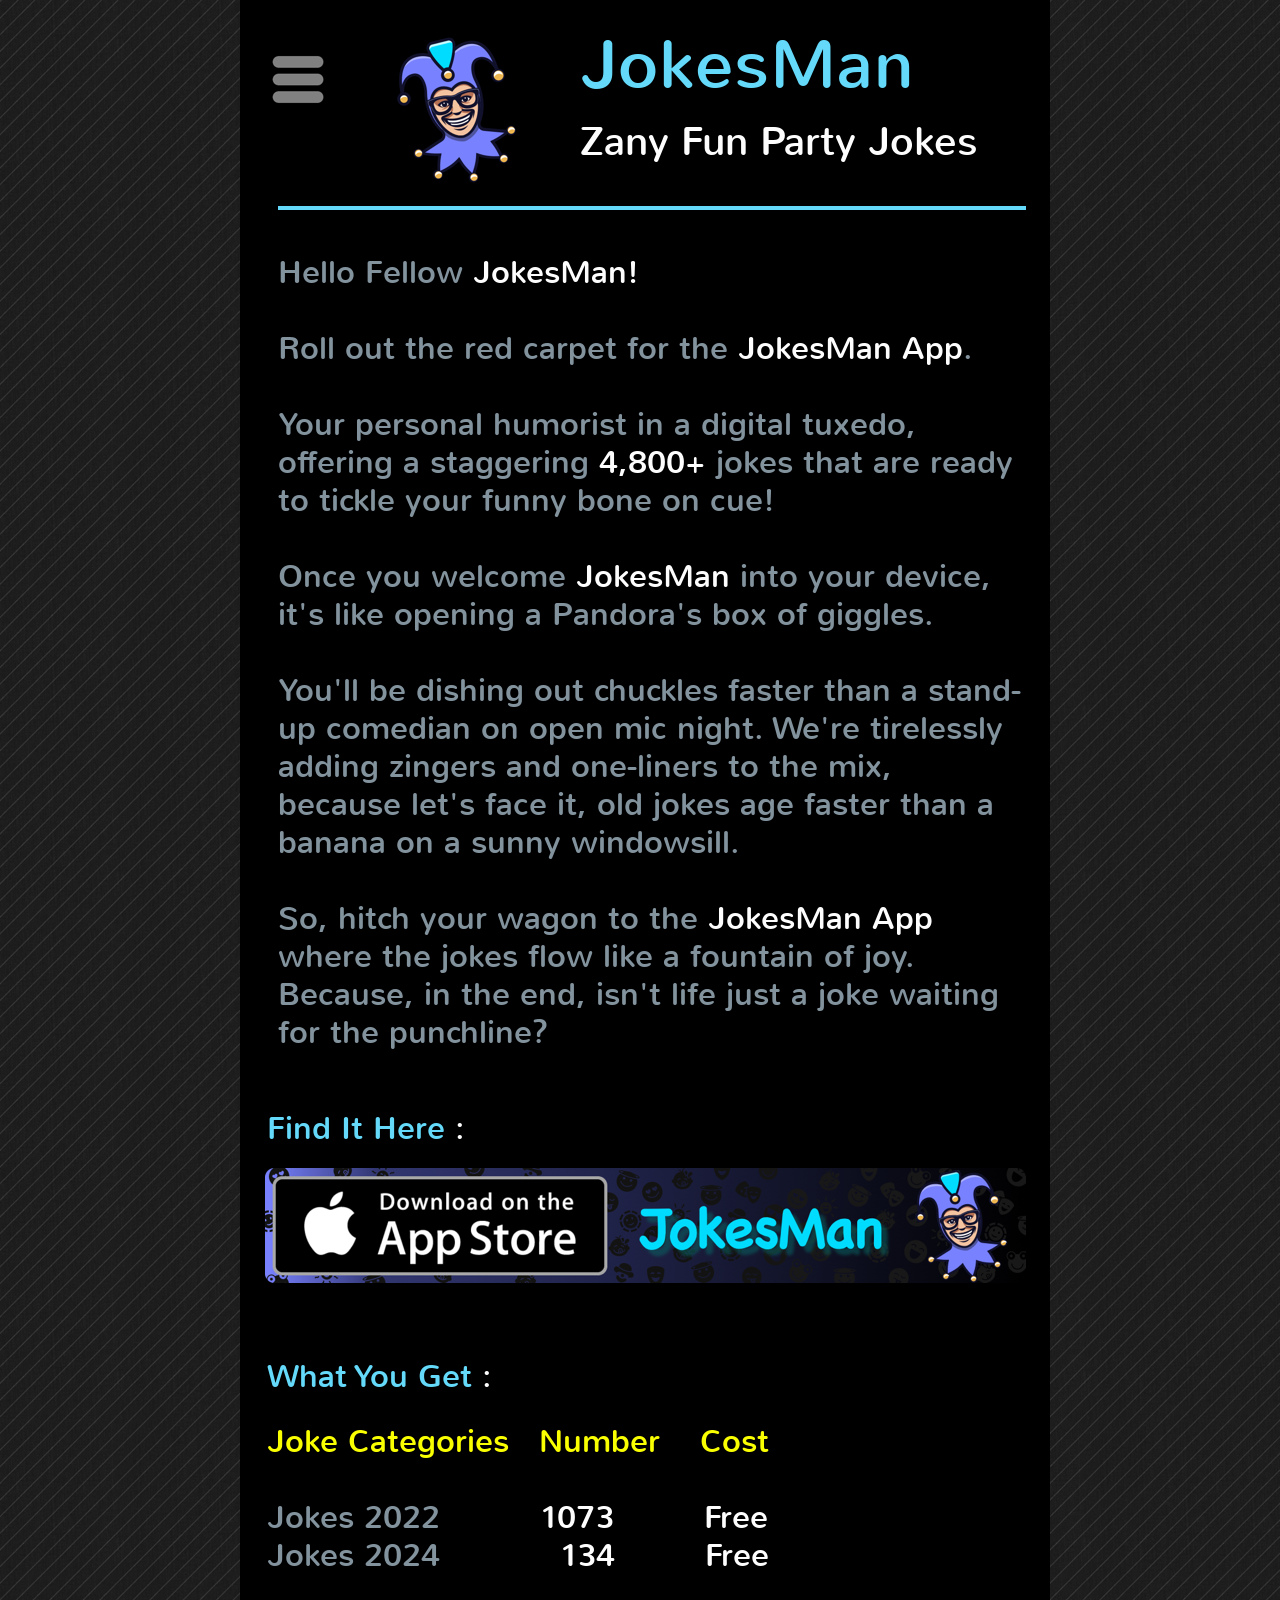
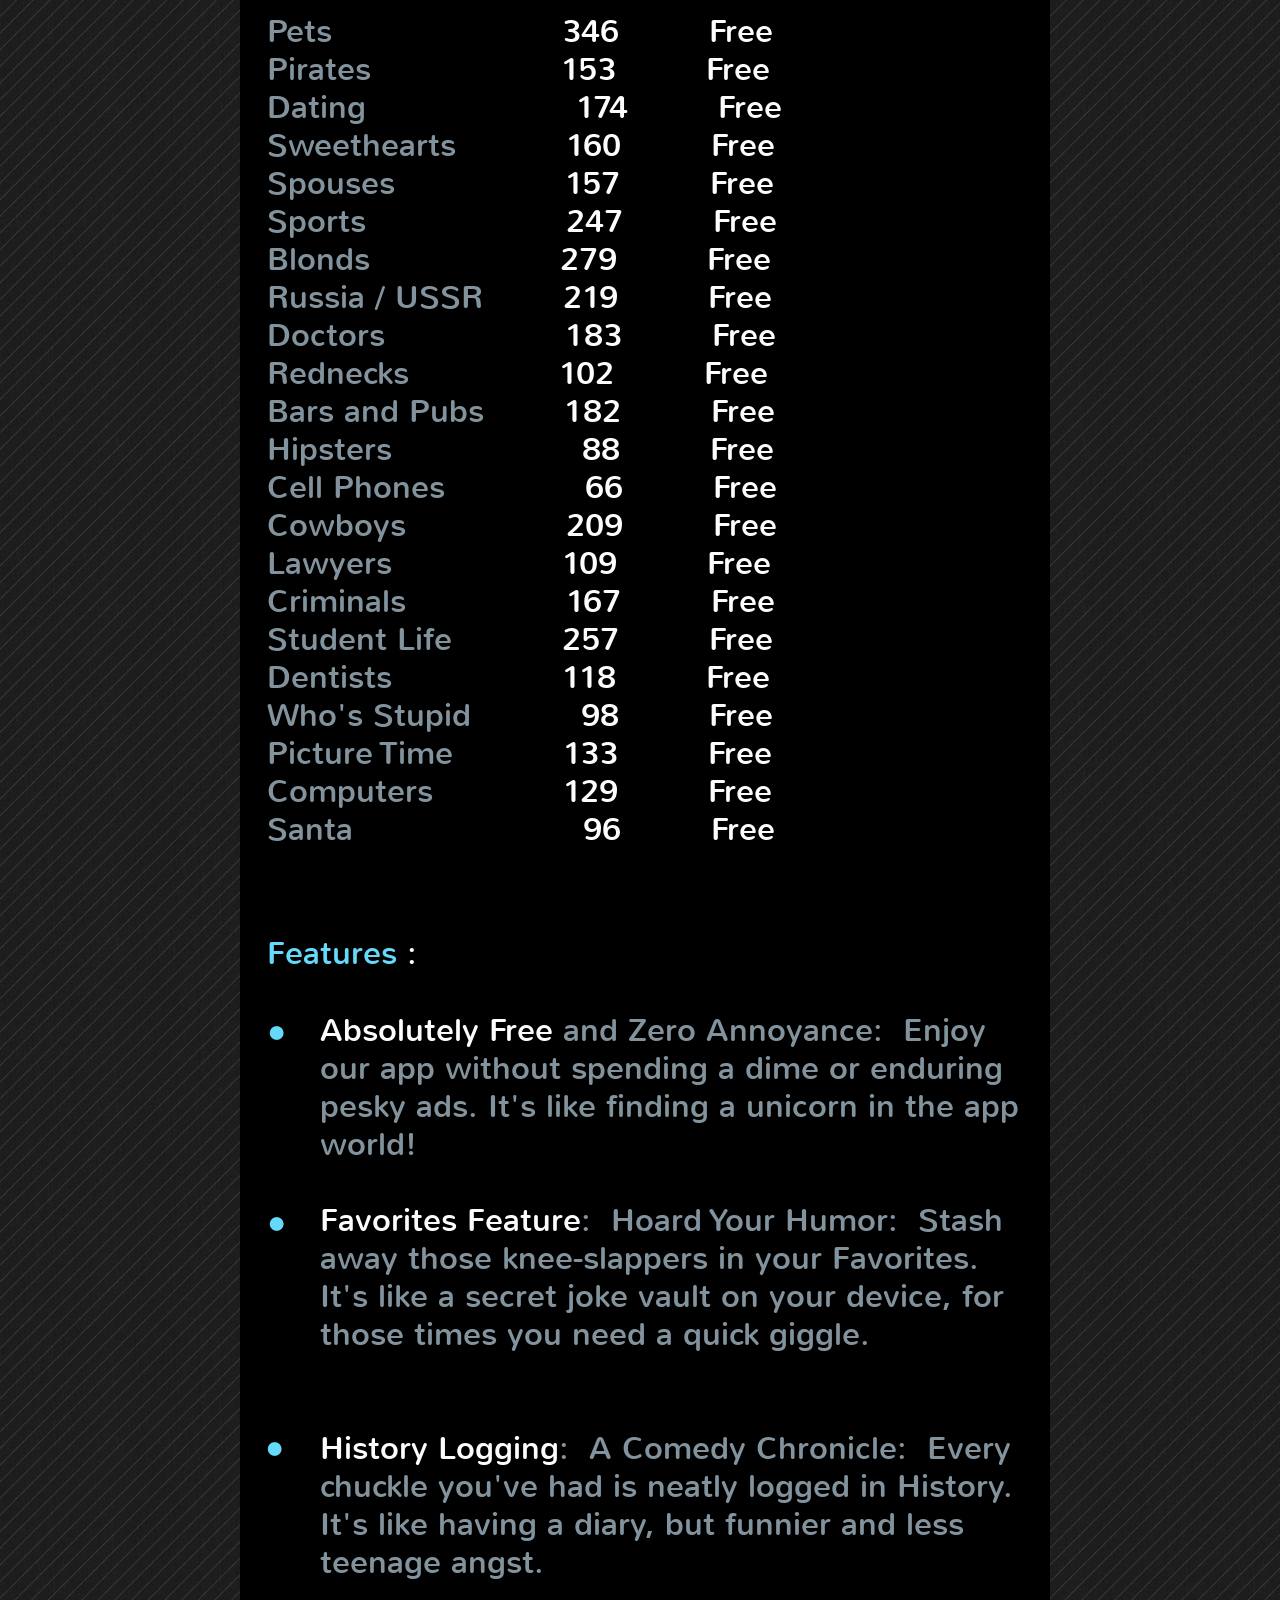
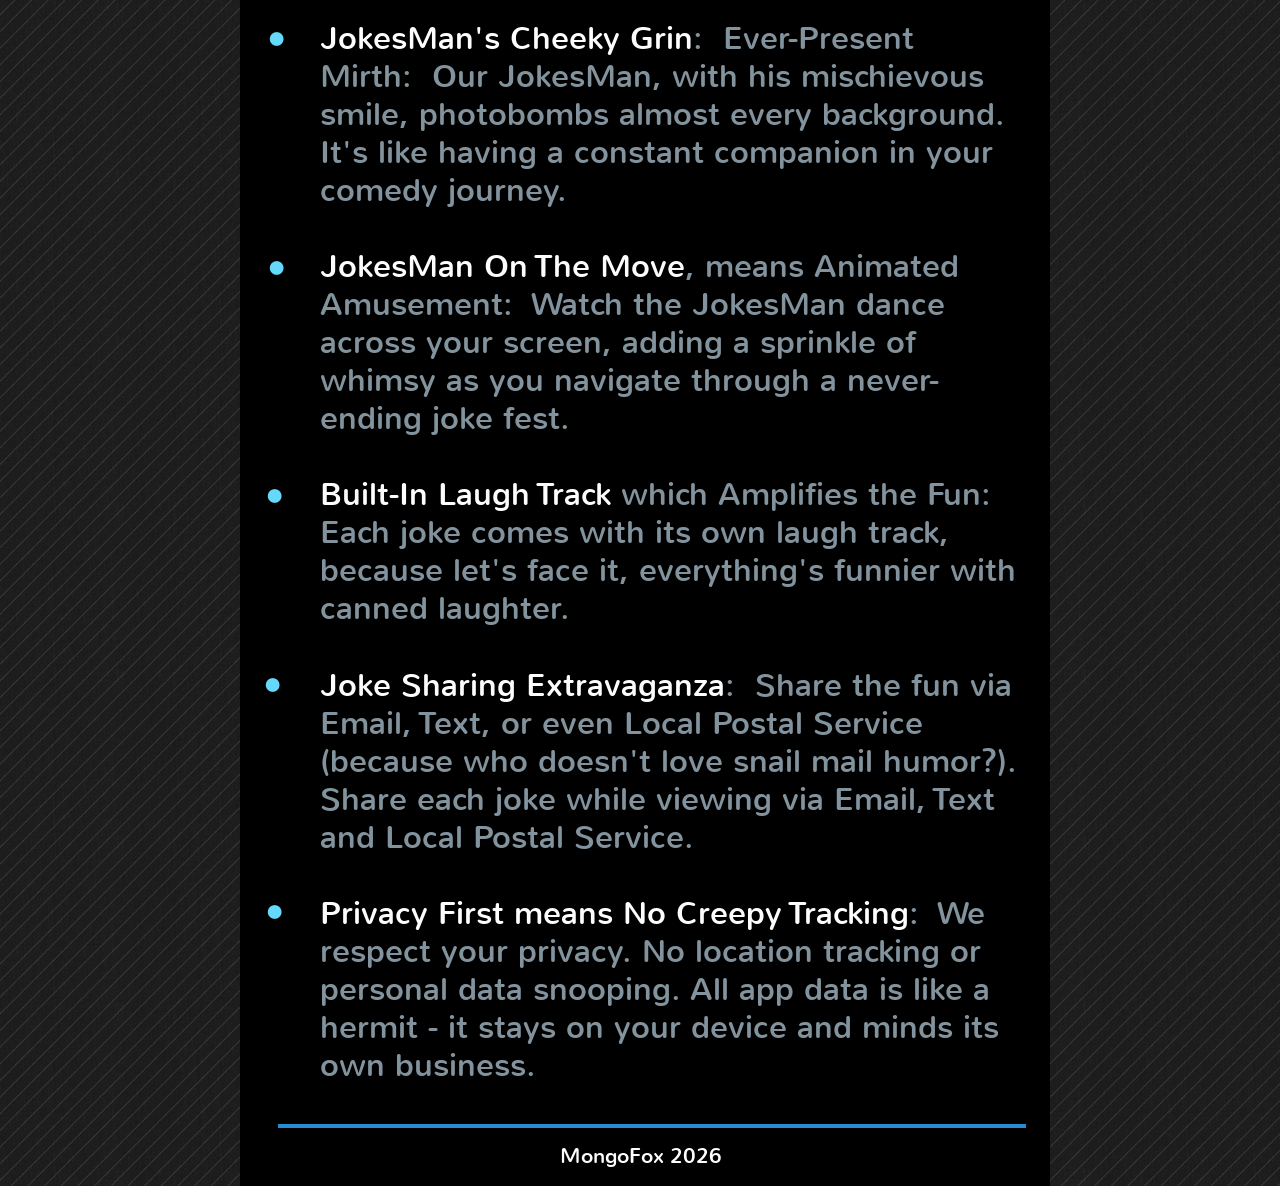
<file: docs/index.html>
<!DOCTYPE html>
<html>
<head>
<meta charset="UTF-8">
<meta name="viewport" content="width=960">
<title>Jokesman</title>
<meta name="robots" content="max-image-preview:large">
<meta name="generator" content="sitely.app 6.2.2">
<link rel="preload" href="css/Nunito-Regular.woff2" as="font" crossorigin>
<style>html,body{-webkit-text-zoom:reset !important}@font-face{font-display:block;font-family:"Lato 2";src:url('css/Lato-Regular.woff2') format('woff2'),url('css/Lato-Regular.woff') format('woff');font-weight:400}@font-face{font-display:block;font-family:"Nunito 1";src:url('css/Nunito-Regular.woff2') format('woff2'),url('css/Nunito-Regular.woff') format('woff');font-weight:400}body>div{font-size:0}p,span,h1,h2,h3,h4,h5,h6,a,li,button{margin:0;word-spacing:normal;word-wrap:break-word;-ms-word-wrap:break-word;pointer-events:auto;-ms-text-size-adjust:none !important;-moz-text-size-adjust:none !important;-webkit-text-size-adjust:none !important;text-size-adjust:none !important;max-height:10000000px}sup{font-size:inherit;vertical-align:baseline;position:relative;top:-0.4em}sub{font-size:inherit;vertical-align:baseline;position:relative;top:0.4em}ul{display:block;word-spacing:normal;word-wrap:break-word;line-break:normal;list-style-type:none;padding:0;margin:0;-moz-padding-start:0;-khtml-padding-start:0;-webkit-padding-start:0;-o-padding-start:0;-padding-start:0;-webkit-margin-before:0;-webkit-margin-after:0}li{display:block;white-space:normal}[data-marker]::before{content:attr(data-marker) ' ';-webkit-user-select:none;-khtml-user-select:none;-moz-user-select:none;-ms-user-select:none;-o-user-select:none;user-select:none;text-wrap:nowrap}li p, .slc{-webkit-touch-callout:none;-webkit-user-select:none;-khtml-user-select:none;-moz-user-select:none;-ms-user-select:none;-o-user-select:none;user-select:none}form{display:inline-block}a{text-decoration:inherit;color:inherit;-webkit-tap-highlight-color:rgba(0,0,0,0)}textarea{resize:none}.shm-l{float:left;clear:left}.shm-r{float:right;clear:right;shape-outside:content-box}.btf{display:none}.plyr{min-width:0 !important}html{font-family:sans-serif}body{font-size:0;margin:0;--z:1;zoom:var(--z)}audio,video{display:inline-block;vertical-align:baseline}video[controls]{zoom:calc(1/var(--z));transform:scale(var(--z));transform-origin:0 0}audio:not([controls]){display:none;height:0}[hidden],template{display:none}a{background:0 0}b,strong{font-weight:700}dfn{font-style:italic}h1,h2,h3,h4,h5,h6{font-size:1em;line-height:1;margin:0}img{border:0}svg:not(:root){overflow:hidden}button,input,optgroup,select,textarea{color:inherit;font:inherit;margin:0}button{overflow:visible;background:none;border:0;padding:0;text-align:inherit;align-items:initial;padding-block-start:0;padding-block-end:0;padding-inline-start:0}button,select{text-transform:none}button,html input[type=button],input[type=submit]{-webkit-appearance:button;cursor:pointer;box-sizing:border-box;white-space:normal;white-space-collapse:preserve}input[type=text],input[type=password],input[type=email],input[type=date],input[type=number],textarea{-webkit-appearance:none;appearance:none;box-sizing:border-box}button[disabled],html input[disabled]{cursor:default}button::-moz-focus-inner,input::-moz-focus-inner{border:0;padding:0}input{line-height:normal}input[type=checkbox],input[type=radio]{box-sizing:border-box;padding:0}input[type=number]::-webkit-inner-spin-button,input[type=number]::-webkit-outer-spin-button{height:auto}input[type=search]{-webkit-appearance:textfield;-moz-box-sizing:content-box;-webkit-box-sizing:content-box;box-sizing:content-box}input[type=search]::-webkit-search-cancel-button,input[type=search]::-webkit-search-decoration{-webkit-appearance:none}textarea{overflow:auto;box-sizing:border-box;border-color:#ddd}optgroup{font-weight:700}table{border-collapse:collapse;border-spacing:0}td,th{padding:0}blockquote{margin-block-start:0;margin-block-end:0;margin-inline-start:0;margin-inline-end:0}:-webkit-full-screen-ancestor:not(iframe){-webkit-clip-path:initial!important}
html{-webkit-font-smoothing:antialiased; -moz-osx-font-smoothing:grayscale}.menu-content{cursor:pointer;position:relative}li{-webkit-tap-highlight-color:rgba(0,0,0,0)}
#b{background:#000 url(images/v/pinstriped_suit.png) repeat center top}.ps1{position:relative;margin-top:0}.v1{display:block;pointer-events:none}.s1{width:960px;margin-left:auto;margin-right:auto;min-height:4386px}.v2{display:inline-block;vertical-align:top}.ps2{position:relative;margin-left:80px;margin-top:0}.s2{min-width:810px;width:810px;min-height:4386px}.c2{border:0;-webkit-border-radius:0;-moz-border-radius:0;border-radius:0;background-color:#000}.z1{z-index:1}.ps3{position:relative;margin-left:27px;margin-top:21px}.s3{min-width:759px;width:759px;min-height:165px}.v3{display:inline-block;vertical-align:top;pointer-events:auto;overflow:visible}.ps4{position:relative;margin-left:0;margin-top:26px}.s4{min-width:63px;width:63px;height:64px}.z2{z-index:13}.ps5{position:relative;margin-left:0;margin-top:0}.s5{min-width:63px;width:63px;min-height:64px;height:64px}.m1{padding:0px 0px 0px 0px}.v4{display:block}.mcv1{display:inline-block}.v5{display:inline-block;vertical-align:top;pointer-events:none}.s6{min-width:63px;width:63px;min-height:64px}.c3{border:0;-webkit-border-radius:0;-moz-border-radius:0;border-radius:0;background-color:transparent;background-repeat:no-repeat;background-position:50% 50%;background-size:contain;background-image:url(images/2/hamburger-gray-63.png)}.v6{display:inline-block;vertical-align:top;pointer-events:auto}.ps6{position:relative;margin-left:0;margin-top:22px}.s7{min-width:63px;width:63px;overflow:hidden;height:19px}.p1{text-indent:0;padding-bottom:0;padding-right:0;text-align:center}.f1{font-family:"Lato 2";font-size:12px;font-size:calc(12px * var(--f));line-height:1.334;font-weight:400;font-style:normal;text-decoration:none;text-transform:none;letter-spacing:normal;color:transparent;background-color:initial;text-shadow:none}.v7{display:none}.s8{min-width:361px;width:361px;min-height:519px;height:519px}.z3{z-index:9999}.s9{min-width:361px;width:361px;height:117px;box-shadow:13px 13px 4px rgba(0,0,0,0.4);-webkit-border-radius:14px;-moz-border-radius:14px;border-radius:14px}.s10{min-width:355px;width:355px;min-height:111px}.c5{border:3px double #000;background-clip:padding-box;-webkit-border-radius:14px;-moz-border-radius:14px;border-radius:14px;background-color:#268bd2}.ps7{position:relative;margin-left:0;margin-top:17px}.s11{min-width:355px;width:355px;overflow:hidden;height:77px}.f2{font-family:"Helvetica Neue", Helvetica, Arial, sans-serif;font-size:63px;font-size:calc(63px * var(--f));line-height:1.096;font-weight:700;font-style:normal;text-decoration:none;text-transform:none;letter-spacing:normal;color:#fdfdfd;background-color:initial;text-shadow:2px 2px 1px #000}.ps8{position:relative;margin-left:27px;margin-top:15px}.s12{min-width:200px;width:200px;min-height:150px;height:150px}.z4{z-index:10}.a1{display:block}.i1{position:absolute;left:25px;width:150px;top:0;height:150px;-webkit-border-radius:0;-moz-border-radius:0;border-radius:0;border:0}.i2{width:100%;height:100%;display:inline-block;-webkit-transform:translate3d(0,0,0)}.ps9{position:relative;margin-left:23px;margin-top:0}.s13{min-width:446px;width:446px;min-height:149px;line-height:0}.s14{min-width:446px;width:446px;overflow:hidden;height:97px}.z5{z-index:2}.p2{text-indent:0;padding-bottom:0;padding-right:0;text-align:left}.f3{font-family:"Nunito 1";font-size:68px;font-size:calc(68px * var(--f));line-height:1.310;font-weight:400;font-style:normal;text-decoration:none;text-transform:none;letter-spacing:0.97px;color:#64d9f9;background-color:initial;text-shadow:none}.s15{min-width:446px;width:446px;overflow:hidden;height:52px}.z6{z-index:9}.f4{font-family:"Nunito 1";font-size:40px;font-size:calc(40px * var(--f));line-height:1.201;font-weight:400;font-style:normal;text-decoration:none;text-transform:none;letter-spacing:normal;color:#fdfdfd;background-color:initial;text-shadow:none}.ps10{position:relative;margin-left:38px;margin-top:20px}.s16{min-width:748px;width:748px;min-height:4px;-ms-transform:scale(1, -1);-moz-transform:scale(1, -1);-webkit-transform:scale(1, -1);transform:scale(1, -1)}.c6{border:0;-webkit-border-radius:0;-moz-border-radius:0;border-radius:0;background-color:#64d9f9}.z7{z-index:12}.ps11{position:relative;margin-left:38px;margin-top:44px}.s17{min-width:744px;width:744px;overflow:hidden;height:834px}.z8{z-index:3}.f5{font-family:"Nunito 1";font-size:32px;font-size:calc(32px * var(--f));line-height:1.188;font-weight:400;font-style:normal;text-decoration:none;text-transform:none;letter-spacing:normal;color:#82939e;background-color:initial;text-shadow:none}.f6{font-family:"Nunito 1";font-size:32px;font-size:calc(32px * var(--f));line-height:1.188;font-weight:400;font-style:normal;text-decoration:none;text-transform:none;letter-spacing:normal;color:#fdfdfd;background-color:initial;text-shadow:none}.ps12{position:relative;margin-left:27px;margin-top:17px}.s18{min-width:387px;width:387px;overflow:hidden;height:49px}.z9{z-index:11}.f7{font-family:"Nunito 1";font-size:32px;font-size:calc(32px * var(--f));line-height:1.470;font-weight:400;font-style:normal;text-decoration:none;text-transform:none;letter-spacing:normal;color:#64d9f9;background-color:initial;text-shadow:none}.f8{font-family:"Nunito 1";font-size:32px;font-size:calc(32px * var(--f));line-height:1.470;font-weight:400;font-style:normal;text-decoration:none;text-transform:none;letter-spacing:normal;color:#fdfdfd;background-color:initial;text-shadow:none}.ps13{position:relative;margin-left:25px;margin-top:14px}.s19{min-width:761px;width:761px;min-height:116px;height:116px}.z10{z-index:4}.i3{position:absolute;left:0;width:761px;top:0;height:115px;-webkit-border-radius:0;-moz-border-radius:0;border-radius:0;border:0}.ps14{position:relative;margin-left:27px;margin-top:69px}.z11{z-index:23}.s20{min-width:744px;width:744px;overflow:hidden;height:1064px}.z12{z-index:15}.f9{font-family:"Nunito 1";font-size:32px;font-size:calc(32px * var(--f));line-height:1.188;font-weight:400;font-style:normal;text-decoration:none;text-transform:none;letter-spacing:normal;color:#faff00;background-color:initial;text-shadow:none}.ps15{position:relative;margin-left:27px;margin-top:43px}.s21{min-width:484px;width:484px;overflow:hidden;height:50px}.z13{z-index:8}.ps16{position:relative;margin-left:23px;margin-top:32px}.s22{min-width:757px;width:757px;min-height:1710px}.ps17{position:relative;margin-left:0;margin-top:1252px}.s23{min-width:34px;width:34px;overflow:hidden;height:42px}.z14{z-index:21}.f10{font-family:"Arial Unicode MS", sans-serif;font-size:32px;font-size:calc(32px * var(--f));line-height:1.220;font-weight:400;font-style:normal;text-decoration:none;text-transform:none;letter-spacing:1.52px;color:#64d9f9;background-color:initial;text-shadow:none}.ps18{position:relative;margin-left:-32px;margin-top:416px}.s24{min-width:34px;width:34px;min-height:1105px;line-height:0}.z15{z-index:17}.ps19{position:relative;margin-left:0;margin-top:605px}.z16{z-index:20}.ps20{position:relative;margin-left:0;margin-top:374px}.z17{z-index:22}.ps21{position:relative;margin-left:-32px;margin-top:0}.s25{min-width:34px;width:34px;min-height:877px;line-height:0}.z18{z-index:7}.ps22{position:relative;margin-left:0;margin-top:149px}.z19{z-index:16}.ps23{position:relative;margin-left:0;margin-top:373px}.z20{z-index:18}.ps24{position:relative;margin-left:0;margin-top:187px}.z21{z-index:19}.ps25{position:relative;margin-left:19px;margin-top:0}.s26{min-width:700px;width:700px;overflow:hidden;height:1710px}.z22{z-index:6}.ps26{position:relative;margin-left:38px;margin-top:2px}.c7{border:0;-webkit-border-radius:0;-moz-border-radius:0;border-radius:0;background-color:#268bd2}.z23{z-index:14}.ps27{position:relative;margin-left:150px;margin-top:9px}.s27{min-width:501px;width:501px;overflow:hidden;height:41px}.z24{z-index:5}.f11{font-family:"Nunito 1";font-size:21px;font-size:calc(21px * var(--f));line-height:1.858;font-weight:400;font-style:normal;text-decoration:none;text-transform:none;letter-spacing:normal;color:#fdfdfd;background-color:initial;text-shadow:none}@media (min-width:960px) and (-webkit-min-device-pixel-ratio:1.7), (min-width:960px) and (min-resolution:144dpi) {.c3{background-image:url(images/e/hamburger-gray-126.png)}}</style>
<meta name="referrer" content="origin-when-cross-origin">
<link rel="stylesheet" href="css/site.7b04c4.css" media="print" onload="this.media='all';this.onload=null;">
<noscript><link rel="stylesheet" href="css/site.7b04c4.css" type="text/css"></noscript>
</head>
<body style="--sw:0px" id="b">
<script>!function(){var t,e,n=document.body,r=("0"===n.style.getPropertyValue("--sw")&&n.style.setProperty("--sw","0px"),document.createElement("P")),i=(r.innerHTML="&nbsp;",r.style.cssText="position:fixed;visibility:hidden;font-size:100px;zoom:1",r.setAttribute("aria-hidden","true"),n.appendChild(r),t=r,function(){var e=Math.trunc(1e4/parseFloat(window.getComputedStyle(t).getPropertyValue("font-size")))/100;e!=n.style.getPropertyValue("--f")&&n.style.setProperty("--f",e)});"ResizeObserver"in window?new ResizeObserver(i).observe(r):"requestAnimationFrame"in window?(e=function(){i(),requestAnimationFrame(e)},requestAnimationFrame(e)):setInterval(i,100)}();</script>

<div class="ps1 v1 s1">
<div class="v2 ps2 s2 c2 z1">
<div class="v2 ps3 s3">
<div class="v3 ps4 s4 z2">
<ul class="menu-dropdown-1 v2 ps5 s5 m1" id="m1">
<li class="v4 ps5 s4">
<div class="menu-content mcv1">
<div class="v5 ps5 s6 c3">
<div class="v6 ps6 s7 c4">
<p class="p1 f1">Menu</p>
</div>
</div>
</div>
<ul class="menu-dropdown v7 ps5 s8 m1 z3">
<li class="v4 ps5 s9">
<a href="#"><div class="menu-content mcv1"><div class="v5 ps5 s10 c5"><div class="v6 ps7 s11 c4"><p class="p1 f2">JokesMan</p></div></div></div></a>
</li>
<li class="v4 ps7 s9">
<a href="support.html"><div class="menu-content mcv1"><div class="v5 ps5 s10 c5"><div class="v6 ps7 s11 c4"><p class="p1 f2">Support</p></div></div></div></a>
</li>
<li class="v4 ps7 s9">
<a href="privacy.html"><div class="menu-content mcv1"><div class="v5 ps5 s10 c5"><div class="v6 ps7 s11 c4"><p class="p1 f2">Privacy</p></div></div></div></a>
</li>
<li class="v4 ps7 s9">
<a href="disclaimer.html"><div class="menu-content mcv1"><div class="v5 ps5 s10 c5"><div class="v6 ps7 s11 c4"><p class="p1 f2">Disclaimer</p></div></div></div></a>
</li>
</ul>
</li>
</ul>
</div>
<div class="v6 ps8 s12 c4 z4">
<a href="#" class="a1"><picture class="i2"><source srcset="images/u/webjokesmanicon-150.png 1x, images/5/webjokesmanicon-300.png 2x"><img src="images/5/webjokesmanicon-300.png" class="i1"></picture></a>
</div>
<div class="v2 ps9 s13">
<div class="v6 ps5 s14 c4 z5">
<h2 class="p2"><a role="button" href="#" class="f3">JokesMan</a></h2>
</div>
<div class="v6 ps5 s15 c4 z6">
<p class="p2"><a role="button" href="#" class="f4">Zany Fun Party Jokes</a></p>
</div>
</div>
</div>
<div class="v2 ps10 s16 c6 z7"></div>
<div class="v6 ps11 s17 c4 z8">
<p class="p2 f5">Hello Fellow <span class="f6">JokesMan!</span></p>
<p class="p2 f5"><br></p>
<p class="p2 f5">Roll out the red carpet for the <span class="f6">JokesMan App</span>.</p>
<p class="p2 f5"><br></p>
<p class="p2 f5">Your personal humorist in a digital tuxedo, offering a staggering <span class="f6">4,800+</span> jokes that are ready to tickle your funny bone on cue!</p>
<p class="p2 f5"><br></p>
<p class="p2 f5">Once you welcome <span class="f6">JokesMan</span> into your device, it's like opening a Pandora's box of giggles.&nbsp;</p>
<p class="p2 f5"><br></p>
<p class="p2 f5">You'll be dishing out chuckles faster than a stand-up comedian on open mic night. We're tirelessly adding zingers and one-liners to the mix, because let's face it, old jokes age faster than a banana on a sunny windowsill.</p>
<p class="p2 f5"><br></p>
<p class="p2 f5">So, hitch your wagon to the <span class="f6">JokesMan App</span> where the jokes flow like a fountain of joy.</p>
<p class="p2 f5">Because, in the end, isn't life just a joke waiting for the punchline?</p>
</div>
<div class="v6 ps12 s18 c4 z9">
<p class="p2 f7">Find It Here<span class="f8"> :</span></p>
</div>
<div class="v6 ps13 s19 c4 z10">
<a href="https://apps.apple.com/app/jokesman/id1633922826?platform=iphone" target="_blank" rel="noopener" class="a1"><picture class="i2"><source srcset="images/2/jokesmandownloadimage-761.png 1x, images/s/jokesmandownloadimage-1522.png 2x"><img src="images/s/jokesmandownloadimage-1522.png" loading="lazy" class="i3"></picture></a>
</div>
<div class="v6 ps14 s18 c4 z11">
<p class="p2 f7">What You Get <span class="f8">:</span></p>
</div>
<div class="v6 ps3 s20 c4 z12">
<p class="p2 f9">Joke Categories&nbsp; &nbsp;Number&nbsp; &nbsp; Cost</p>
<p class="p2 f5"><br></p>
<p class="p2 f5">Jokes 2022&nbsp; &nbsp; &nbsp; &nbsp; &nbsp; <span class="f6">1073&nbsp; &nbsp; &nbsp; &nbsp; &nbsp;Free</span>&nbsp; &nbsp; &nbsp; &nbsp; &nbsp; &nbsp; &nbsp;</p>
<p class="p2 f5">Jokes 2024&nbsp; &nbsp; &nbsp; &nbsp; &nbsp; &nbsp; <span class="f6">134&nbsp; &nbsp; &nbsp; &nbsp; &nbsp;Free</span></p>
<p class="p2 f5"><br></p>
<p class="p2 f5">Pets&nbsp; &nbsp; &nbsp; &nbsp; &nbsp; &nbsp; &nbsp; &nbsp; &nbsp; &nbsp; &nbsp; &nbsp;<span class="f6">346&nbsp; &nbsp; &nbsp; &nbsp; &nbsp;Free</span></p>
<p class="p2 f5">Pirates&nbsp; &nbsp; &nbsp; &nbsp; &nbsp; &nbsp; &nbsp; &nbsp; &nbsp; &nbsp;<span class="f6">153&nbsp; &nbsp; &nbsp; &nbsp; &nbsp;Free</span></p>
<p class="p2 f5">Dating&nbsp; &nbsp; &nbsp; &nbsp; &nbsp; &nbsp; &nbsp; &nbsp; &nbsp; &nbsp; &nbsp;<span class="f6">174</span>&nbsp; &nbsp; &nbsp; &nbsp; &nbsp;<span class="f6">Free</span></p>
<p class="p2 f5">Sweethearts&nbsp; &nbsp; &nbsp; &nbsp; &nbsp; &nbsp;<span class="f6">160</span>&nbsp; &nbsp; &nbsp; &nbsp; &nbsp;<span class="f6">Free</span></p>
<p class="p2 f5">Spouses&nbsp; &nbsp; &nbsp; &nbsp; &nbsp; &nbsp; &nbsp; &nbsp; &nbsp;<span class="f6">157</span>&nbsp; &nbsp; &nbsp; &nbsp; &nbsp;<span class="f6">Free</span></p>
<p class="p2 f5">Sports&nbsp; &nbsp; &nbsp; &nbsp; &nbsp; &nbsp; &nbsp; &nbsp; &nbsp; &nbsp; <span class="f6">247</span>&nbsp; &nbsp; &nbsp; &nbsp; &nbsp;<span class="f6">Free</span></p>
<p class="p2 f5">Blonds&nbsp; &nbsp; &nbsp; &nbsp; &nbsp; &nbsp; &nbsp; &nbsp; &nbsp; &nbsp;<span class="f6">279</span>&nbsp; &nbsp; &nbsp; &nbsp; &nbsp;<span class="f6">Free</span></p>
<p class="p2 f5">Russia / USSR&nbsp; &nbsp; &nbsp; &nbsp; <span class="f6">219</span>&nbsp; &nbsp; &nbsp; &nbsp; &nbsp;<span class="f6">Free</span></p>
<p class="p2 f5">Doctors&nbsp; &nbsp; &nbsp; &nbsp; &nbsp; &nbsp; &nbsp; &nbsp; &nbsp; <span class="f6">183</span>&nbsp; &nbsp; &nbsp; &nbsp; &nbsp;<span class="f6">Free</span></p>
<p class="p2 f5">Rednecks&nbsp; &nbsp; &nbsp; &nbsp; &nbsp; &nbsp; &nbsp; &nbsp;<span class="f6">102</span>&nbsp; &nbsp; &nbsp; &nbsp; &nbsp;<span class="f6">Free</span></p>
<p class="p2 f5">Bars and Pubs&nbsp; &nbsp; &nbsp; &nbsp; <span class="f6">182</span>&nbsp; &nbsp; &nbsp; &nbsp; &nbsp;<span class="f6">Free</span></p>
<p class="p2 f5">Hipsters&nbsp; &nbsp; &nbsp; &nbsp; &nbsp; &nbsp; &nbsp; &nbsp; &nbsp; &nbsp;<span class="f6">88</span>&nbsp; &nbsp; &nbsp; &nbsp; &nbsp;<span class="f6">Free</span></p>
<p class="p2 f5">Cell Phones&nbsp; &nbsp; &nbsp; &nbsp; &nbsp; &nbsp; &nbsp; <span class="f6">66</span>&nbsp; &nbsp; &nbsp; &nbsp; &nbsp;<span class="f6">Free</span></p>
<p class="p2 f5">Cowboys&nbsp; &nbsp; &nbsp; &nbsp; &nbsp; &nbsp; &nbsp; &nbsp; <span class="f6">209</span>&nbsp; &nbsp; &nbsp; &nbsp; &nbsp;<span class="f6">Free</span></p>
<p class="p2 f5">Lawyers&nbsp; &nbsp; &nbsp; &nbsp; &nbsp; &nbsp; &nbsp; &nbsp; &nbsp;<span class="f6">109</span>&nbsp; &nbsp; &nbsp; &nbsp; &nbsp;<span class="f6">Free</span></p>
<p class="p2 f5">Criminals&nbsp; &nbsp; &nbsp; &nbsp; &nbsp; &nbsp; &nbsp; &nbsp; <span class="f6">167</span>&nbsp; &nbsp; &nbsp; &nbsp; &nbsp;<span class="f6">Free</span></p>
<p class="p2 f5">Student Life&nbsp; &nbsp; &nbsp; &nbsp; &nbsp; &nbsp;<span class="f6">257</span>&nbsp; &nbsp; &nbsp; &nbsp; &nbsp;<span class="f6">Free</span></p>
<p class="p2 f5">Dentists&nbsp; &nbsp; &nbsp; &nbsp; &nbsp; &nbsp; &nbsp; &nbsp; &nbsp;<span class="f6">118</span>&nbsp; &nbsp; &nbsp; &nbsp; &nbsp;<span class="f6">Free</span></p>
<p class="p2 f5">Who's Stupid&nbsp; &nbsp; &nbsp; &nbsp; &nbsp; &nbsp;<span class="f6">98</span>&nbsp; &nbsp; &nbsp; &nbsp; &nbsp;<span class="f6">Free</span></p>
<p class="p2 f5">Picture Time&nbsp; &nbsp; &nbsp; &nbsp; &nbsp; &nbsp;<span class="f6">133</span>&nbsp; &nbsp; &nbsp; &nbsp; &nbsp;<span class="f6">Free</span></p>
<p class="p2 f5">Computers&nbsp; &nbsp; &nbsp; &nbsp; &nbsp; &nbsp; &nbsp;<span class="f6">129</span>&nbsp; &nbsp; &nbsp; &nbsp; &nbsp;<span class="f6">Free</span></p>
<p class="p2 f5">Santa&nbsp; &nbsp; &nbsp; &nbsp; &nbsp; &nbsp; &nbsp; &nbsp; &nbsp; &nbsp; &nbsp; &nbsp;<span class="f6">96</span>&nbsp; &nbsp; &nbsp; &nbsp; &nbsp;<span class="f6">Free</span></p>
</div>
<div class="v6 ps15 s21 c4 z13">
<p class="p2 f7">Features<span class="f8"> :</span></p>
</div>
<div class="v2 ps16 s22">
<div class="v6 ps17 s23 c4 z14">
<p class="p2 f10">&#x25cf;</p>
</div>
<div class="v2 ps18 s24">
<div class="v6 ps5 s23 c4 z15">
<p class="p2 f10">&#x25cf;</p>
</div>
<div class="v6 ps19 s23 c4 z16">
<p class="p2 f10">&#x25cf;</p>
</div>
<div class="v6 ps20 s23 c4 z17">
<p class="p2 f10">&#x25cf;</p>
</div>
</div>
<div class="v2 ps21 s25">
<div class="v6 ps5 s23 c4 z18">
<p class="p2 f10">&#x25cf;</p>
</div>
<div class="v6 ps22 s23 c4 z19">
<p class="p2 f10">&#x25cf;</p>
</div>
<div class="v6 ps23 s23 c4 z20">
<p class="p2 f10">&#x25cf;</p>
</div>
<div class="v6 ps24 s23 c4 z21">
<p class="p2 f10">&#x25cf;</p>
</div>
</div>
<div class="v6 ps25 s26 c4 z22">
<p class="p2 f6">Absolutely Free<span class="f5"> and Zero Annoyance:&nbsp; Enjoy our app without spending a dime or enduring pesky ads. It's like finding a unicorn in the app world!</span></p>
<p class="p2 f5"><br></p>
<p class="p2 f6">Favorites Feature<span class="f5">:&nbsp; Hoard Your Humor:&nbsp; Stash away those knee-slappers in your Favorites. It's like a secret joke vault on your device, for those times you need a quick giggle.</span></p>
<p class="p2 f5"><br></p>
<p class="p2 f5"><br></p>
<p class="p2 f6">History Logging<span class="f5">:&nbsp; A Comedy Chronicle:&nbsp; Every chuckle you've had is neatly logged in History. It's like having a diary, but funnier and less teenage angst.</span></p>
<p class="p2 f5"><br></p>
<p class="p2 f6">JokesMan's Cheeky Grin<span class="f5">:&nbsp; Ever-Present Mirth:&nbsp; Our JokesMan, with his mischievous smile, photobombs almost every background. It's like having a constant companion in your comedy journey.</span></p>
<p class="p2 f5"><br></p>
<p class="p2 f6">JokesMan On The Move<span class="f5">, means Animated Amusement:&nbsp; Watch the JokesMan dance across your screen, adding a sprinkle of whimsy as you navigate through a never-ending joke fest.</span></p>
<p class="p2 f5"><br></p>
<p class="p2 f6">Built-In Laugh Track<span class="f5"> which Amplifies the Fun:&nbsp; Each joke comes with its own laugh track, because let's face it, everything's funnier with canned laughter.</span></p>
<p class="p2 f5"><br></p>
<p class="p2 f6">Joke Sharing Extravaganza<span class="f5">:&nbsp; Share the fun via Email, Text, or even Local Postal Service (because who doesn't love snail mail humor?). Share each joke while viewing via Email, Text and Local Postal Service.</span></p>
<p class="p2 f5"><br></p>
<p class="p2 f6">Privacy First means No Creepy Tracking<span class="f5">:&nbsp; We respect your privacy. No location tracking or personal data snooping. All app data is like a hermit - it stays on your device and minds its own business.</span></p>
</div>
</div>
<div class="v2 ps26 s16 c7 z23"></div>
<div class="v6 ps27 s27 c4 z24">
<p class="p1 f11">MongoFox 2026</p>
</div>
</div>
</div>
<div class="btf c1">
</div>
<script>!function(){if("Promise"in window&&void 0!==window.performance){var e,t,r=document,n=function(){return r.createElement("link")},o=new Set,a=n(),i=a.relList&&a.relList.supports&&a.relList.supports("prefetch"),s=location.href.replace(/#[^#]+$/,"");o.add(s);var c=function(e){var t=location,r="http:",n="https:";if(e&&e.href&&e.origin==t.origin&&[r,n].includes(e.protocol)&&(e.protocol!=r||t.protocol!=n)){var o=e.pathname;if(!(e.hash&&o+e.search==t.pathname+t.search||"?preload=no"==e.search.substr(-11)||".html"!=o.substr(-5)&&".html"!=o.substr(-5)&&"/"!=o.substr(-1)))return!0}},u=function(e){var t=e.replace(/#[^#]+$/,"");if(!o.has(t)){if(i){var a=n();a.rel="prefetch",a.href=t,r.head.appendChild(a)}else{var s=new XMLHttpRequest;s.open("GET",t,s.withCredentials=!0),s.send()}o.add(t)}},p=function(e){return e.target.closest("a")},f=function(t){var r=t.relatedTarget;r&&p(t)==r.closest("a")||e&&(clearTimeout(e),e=void 0)},d={capture:!0,passive:!0};r.addEventListener("touchstart",function(e){t=performance.now();var r=p(e);c(r)&&u(r.href)},d),r.addEventListener("mouseover",function(r){if(!(performance.now()-t<1200)){var n=p(r);c(n)&&(n.addEventListener("mouseout",f,{passive:!0}),e=setTimeout(function(){u(n.href),e=void 0},80))}},d)}}();(()=>{var u={},i={},l={};window.ld=function(r,e,t){function o(){"interactive"==document.readyState?(e&&e(),document.addEventListener("readystatechange",function(){"complete"==document.readyState&&t&&t()})):"complete"==document.readyState?(e&&e(),t&&t()):document.addEventListener("readystatechange",function(){"interactive"==document.readyState&&e&&e(),"complete"==document.readyState&&t&&t()})}function n(e){function t(){for(var e=0;e<r.length;e++){var t,n=(1<<e)-1;if((d&n)==n&&(n=l[r[e]]))if(u[r[e]]||(t=document.createElement("script"),window.pctx=r[e],t.textContent=n,document.body.appendChild(t),u[r[e]]=!0),(d|=1<<e)==c)return o(),0}return 1}var n=r[e];if(null==i[n]){i[n]=[];var a=new XMLHttpRequest;a.open("GET",n,!0),a.onload=function(){l[n]=a.responseText,[].forEach.call(i[n],function(e){e()})},i[n].push(t),a.send()}else{if(u[n])return t();i[n].push(t)}return 1}var c=(1<<r.length)-1,d=0;if(r.length)for(var a=0;a<r.length&&n(a);a++);else o()}})();ld([],function(){!function(){let e=document.querySelectorAll('a[href^="#"]:not(.noConsent):not(.denyConsent):not(.removeConsent):not(.allowConsent):not(.allowSelectedConsent)'),t,o=navigator.userAgent,p=/chrome/i.test(o),m=/firefox/i.test(o),d=/iPad|iPhone|iPod/.test(o)&&!window.MSStream||"MacIntel"===navigator.platform&&1<navigator.maxTouchPoints,w=/safari/i.test(o)&&!!(t=o.match(/(Version|CriOS|FxiOS)\/([\d.]+)/i))&&("version"===t[1].toLowerCase()&&26.4<=parseFloat(t[2])||"crios"===t[1].toLowerCase()&&148<=parseFloat(t[2])||"fxios"===t[1].toLowerCase()&&150<=parseFloat(t[2]));[].forEach.call(e,function(c){c.addEventListener("click",function(e){var o,a,t=!1,n=document.body.parentNode,r=(d&&"none"!=getComputedStyle(n).getPropertyValue("scroll-snap-type")&&(n.setAttribute("data-snap",n.style.scrollSnapType),n.style.scrollSnapType="none",t=!0),0);if(1<c.hash.length){var n=parseFloat(getComputedStyle(document.body).getPropertyValue("zoom")),s=(!m&&!w&&n||(n=1),c.hash.slice(1)),i=document.getElementById(s);if(null===i&&null===(i=document.querySelector('[name="'+s+'"]')))return;r=p?i.getBoundingClientRect().top*n+pageYOffset:(i.getBoundingClientRect().top+pageYOffset)*n}else if(t)for(var l=document.querySelectorAll("[data-block-group]"),u=0;u<l.length;u++)if("none"!=getComputedStyle(l[u]).getPropertyValue("scroll-snap-align")){i=l[u];break}t?window.smoothScroll(e,i,1):"scrollBehavior"in document.documentElement.style?scroll({top:r,left:0,behavior:"smooth"}):"requestAnimationFrame"in window?(o=pageYOffset,a=null,requestAnimationFrame(function e(t){t=(t-(a=a||t))/400;scrollTo(0,o<r?(r-o)*t+o:o-(o-r)*t),t<1?requestAnimationFrame(e):scrollTo(0,r)})):scrollTo(0,r),e.preventDefault()},!1)})}(),window.smoothScroll=function(e,o,a,n){e.stopImmediatePropagation();var r=pageYOffset,e=o?(o="string"==typeof o||o instanceof String?document.querySelector(o):o).getBoundingClientRect().top:-r;let t,s=navigator.userAgent,i=/chrome/i.test(s),l=/firefox/i.test(s),u=(/iPad|iPhone|iPod/.test(s)&&!window.MSStream||navigator.platform,/safari/i.test(s)&&!!(t=s.match(/(Version|CriOS|FxiOS)\/([\d.]+)/i))&&("version"===t[1].toLowerCase()&&26.4<=parseFloat(t[2])||"crios"===t[1].toLowerCase()&&148<=parseFloat(t[2])||"fxios"===t[1].toLowerCase()&&150<=parseFloat(t[2])));var c=parseFloat(getComputedStyle(document.body).getPropertyValue("zoom")),p=e*(c=!l&&!u&&c?c:1)+(i?0:r*(c-1)),m=null;function d(){w((window.performance.now?window.performance:Date).now())}function w(e){var e=(e-(m=null===m?e:m))/1e3,t=function(e,t,o){switch(n){case"linear":break;case"easeInQuad":e*=e;break;case"easeOutQuad":e=1-(1-e)*(1-e);break;case"easeInCubic":e*=e*e;break;case"easeOutCubic":e=1-Math.pow(1-e,3);break;case"easeInOutCubic":e=e<.5?4*e*e*e:1-Math.pow(-2*e+2,3)/2;break;case"easeInQuart":e*=e*e*e;break;case"easeOutQuart":e=1-Math.pow(1-e,4);break;case"easeInOutQuart":e=e<.5?8*e*e*e*e:1-Math.pow(-2*e+2,4)/2;break;case"easeInQuint":e*=e*e*e*e;break;case"easeOutQuint":e=1-Math.pow(1-e,5);break;case"easeInOutQuint":e=e<.5?16*e*e*e*e*e:1-Math.pow(-2*e+2,5)/2;break;case"easeInCirc":e=1-Math.sqrt(1-Math.pow(e,2));break;case"easeOutCirc":e=Math.sqrt(1-Math.pow(1-e,2));break;case"easeInOutCirc":e=e<.5?(1-Math.sqrt(1-Math.pow(2*e,2)))/2:(Math.sqrt(1-Math.pow(-2*e+2,2))+1)/2;break;default:e=e<.5?2*e*e:1-Math.pow(-2*e+2,2)/2}1<e&&(e=1);return t+o*e}(e/a,r,p);window.scrollTo(0,t),e<a?"requestAnimationFrame"in window?requestAnimationFrame(w):setTimeout(d,1e3/120):(/iPad|iPhone|iPod/.test(navigator.userAgent)&&!window.MSStream||"MacIntel"===navigator.platform&&1<navigator.maxTouchPoints)&&(o&&o.scrollIntoView(),setTimeout(function(){var e=document.body.parentNode;e.style.scrollSnapType=e.getAttribute("data-snap"),e.removeAttribute("data-snap")},100))}return"requestAnimationFrame"in window?requestAnimationFrame(w):setTimeout(d,1e3/120),!1};!function(){var e=null;if(location.hash){var t=location.hash.replace("#",""),n=function(){var o=document.getElementById(t);null===o&&(o=document.querySelector('[name="'+t+'"]')),o&&o.scrollIntoView(!0),"0px"===window.getComputedStyle(document.body).getPropertyValue("min-width")?setTimeout(n,100):null!=e&&setTimeout(e,100)};n()}else null!=e&&e()}();});ld(["js/menu.47858a.js","js/menu-dropdown-animations.47858a.js","js/menu-dropdown.7b04c4.js","js/menu-dropdown-1.7b04c4.js"],function(){initMenu(document.querySelector('#m1'));});</script>
</body>
</html>
</file>
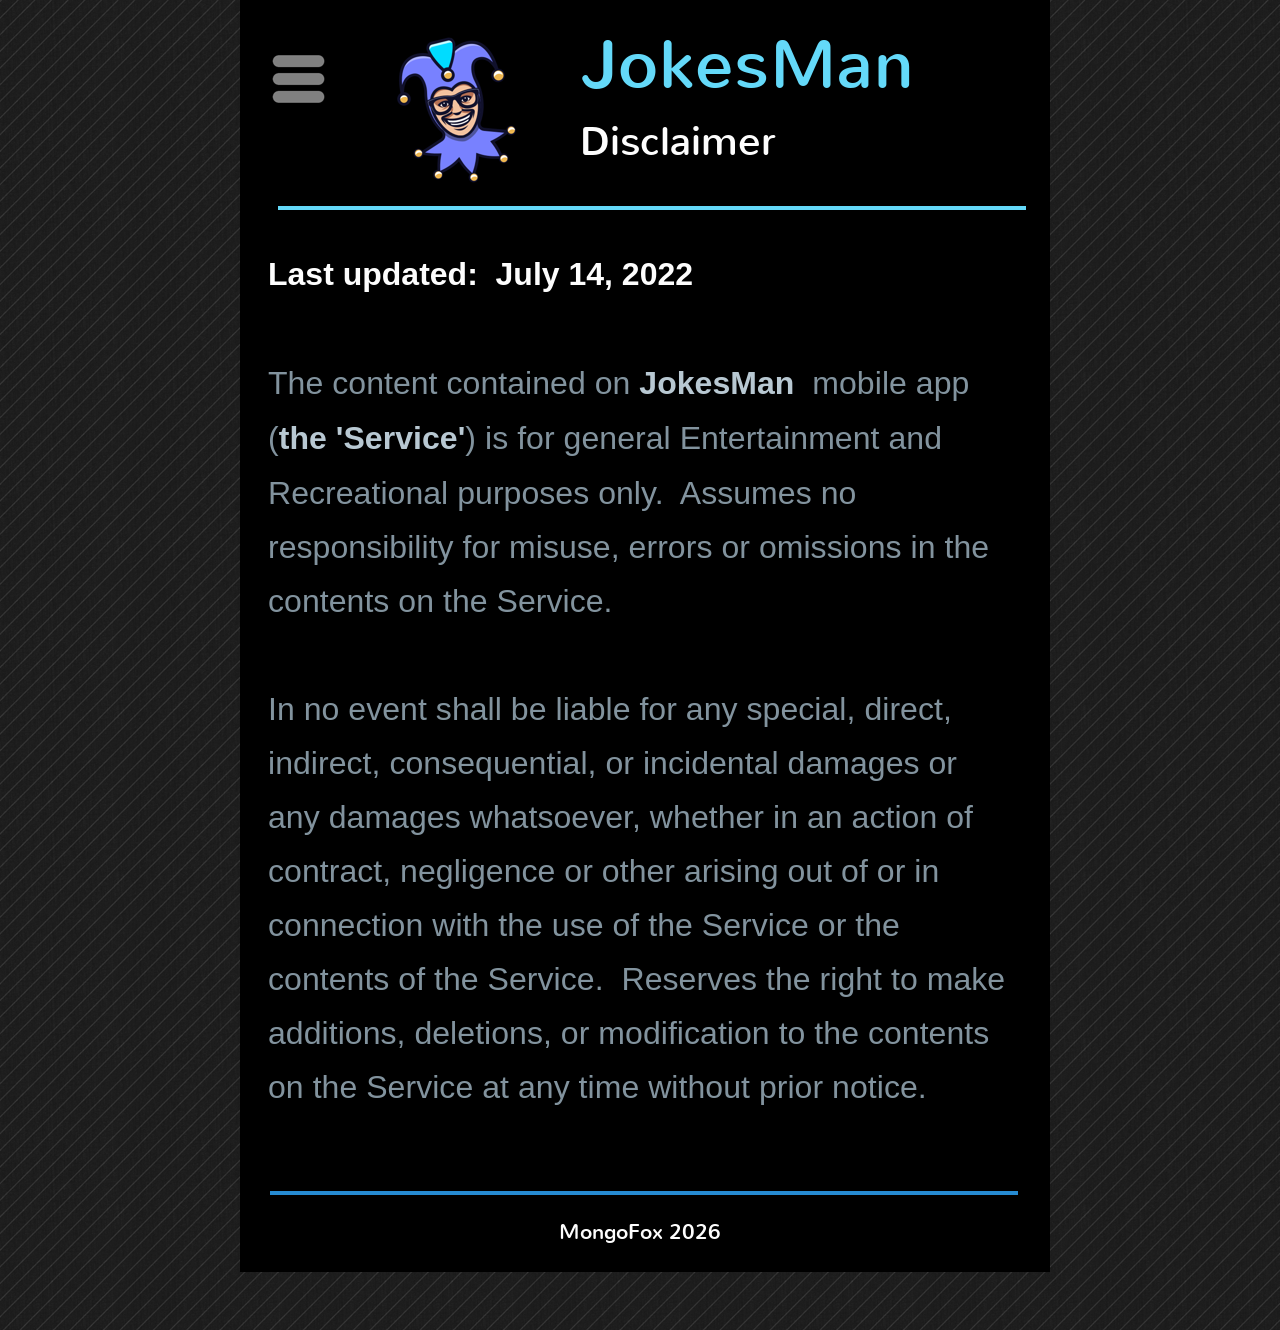
<file: docs/disclaimer.html>
<!DOCTYPE html>
<html>
<head>
<meta charset="UTF-8">
<meta name="viewport" content="width=960">
<title>Disclaimer</title>
<meta name="robots" content="max-image-preview:large">
<meta name="generator" content="sitely.app 6.2.2">
<style>html,body{-webkit-text-zoom:reset !important}@font-face{font-display:block;font-family:"Lato 2";src:url('css/Lato-Regular.woff2') format('woff2'),url('css/Lato-Regular.woff') format('woff');font-weight:400}@font-face{font-display:block;font-family:"Nunito 1";src:url('css/Nunito-Regular.woff2') format('woff2'),url('css/Nunito-Regular.woff') format('woff');font-weight:400}body>div{font-size:0}p,span,h1,h2,h3,h4,h5,h6,a,li,button{margin:0;word-spacing:normal;word-wrap:break-word;-ms-word-wrap:break-word;pointer-events:auto;-ms-text-size-adjust:none !important;-moz-text-size-adjust:none !important;-webkit-text-size-adjust:none !important;text-size-adjust:none !important;max-height:10000000px}sup{font-size:inherit;vertical-align:baseline;position:relative;top:-0.4em}sub{font-size:inherit;vertical-align:baseline;position:relative;top:0.4em}ul{display:block;word-spacing:normal;word-wrap:break-word;line-break:normal;list-style-type:none;padding:0;margin:0;-moz-padding-start:0;-khtml-padding-start:0;-webkit-padding-start:0;-o-padding-start:0;-padding-start:0;-webkit-margin-before:0;-webkit-margin-after:0}li{display:block;white-space:normal}[data-marker]::before{content:attr(data-marker) ' ';-webkit-user-select:none;-khtml-user-select:none;-moz-user-select:none;-ms-user-select:none;-o-user-select:none;user-select:none;text-wrap:nowrap}li p, .slc{-webkit-touch-callout:none;-webkit-user-select:none;-khtml-user-select:none;-moz-user-select:none;-ms-user-select:none;-o-user-select:none;user-select:none}form{display:inline-block}a{text-decoration:inherit;color:inherit;-webkit-tap-highlight-color:rgba(0,0,0,0)}textarea{resize:none}.shm-l{float:left;clear:left}.shm-r{float:right;clear:right;shape-outside:content-box}.btf{display:none}.plyr{min-width:0 !important}html{font-family:sans-serif}body{font-size:0;margin:0;--z:1;zoom:var(--z)}audio,video{display:inline-block;vertical-align:baseline}video[controls]{zoom:calc(1/var(--z));transform:scale(var(--z));transform-origin:0 0}audio:not([controls]){display:none;height:0}[hidden],template{display:none}a{background:0 0}b,strong{font-weight:700}dfn{font-style:italic}h1,h2,h3,h4,h5,h6{font-size:1em;line-height:1;margin:0}img{border:0}svg:not(:root){overflow:hidden}button,input,optgroup,select,textarea{color:inherit;font:inherit;margin:0}button{overflow:visible;background:none;border:0;padding:0;text-align:inherit;align-items:initial;padding-block-start:0;padding-block-end:0;padding-inline-start:0}button,select{text-transform:none}button,html input[type=button],input[type=submit]{-webkit-appearance:button;cursor:pointer;box-sizing:border-box;white-space:normal;white-space-collapse:preserve}input[type=text],input[type=password],input[type=email],input[type=date],input[type=number],textarea{-webkit-appearance:none;appearance:none;box-sizing:border-box}button[disabled],html input[disabled]{cursor:default}button::-moz-focus-inner,input::-moz-focus-inner{border:0;padding:0}input{line-height:normal}input[type=checkbox],input[type=radio]{box-sizing:border-box;padding:0}input[type=number]::-webkit-inner-spin-button,input[type=number]::-webkit-outer-spin-button{height:auto}input[type=search]{-webkit-appearance:textfield;-moz-box-sizing:content-box;-webkit-box-sizing:content-box;box-sizing:content-box}input[type=search]::-webkit-search-cancel-button,input[type=search]::-webkit-search-decoration{-webkit-appearance:none}textarea{overflow:auto;box-sizing:border-box;border-color:#ddd}optgroup{font-weight:700}table{border-collapse:collapse;border-spacing:0}td,th{padding:0}blockquote{margin-block-start:0;margin-block-end:0;margin-inline-start:0;margin-inline-end:0}:-webkit-full-screen-ancestor:not(iframe){-webkit-clip-path:initial!important}
html{-webkit-font-smoothing:antialiased; -moz-osx-font-smoothing:grayscale}.menu-content{cursor:pointer;position:relative}li{-webkit-tap-highlight-color:rgba(0,0,0,0)}
#b{background:#000 url(images/v/pinstriped_suit.png) repeat center top}.ps57{position:relative;margin-top:0}.v22{display:block;pointer-events:none}.s65{width:960px;margin-left:auto;margin-right:auto;min-height:1330px}.v23{display:inline-block;vertical-align:top}.ps58{position:relative;margin-left:80px;margin-top:0}.s66{min-width:810px;width:810px;min-height:1330px}.ps59{position:relative;margin-left:0;margin-top:0}.s67{min-width:810px;width:810px;min-height:1330px;line-height:0}.s68{min-width:810px;width:810px;min-height:1272px}.c20{border:0;-webkit-border-radius:0;-moz-border-radius:0;border-radius:0;background-color:#000}.z46{z-index:1}.ps60{position:relative;margin-left:117px;margin-top:36px}.s69{min-width:669px;width:669px;min-height:150px}.v24{display:inline-block;vertical-align:top;pointer-events:auto}.s70{min-width:200px;width:200px;min-height:150px;height:150px}.z47{z-index:6}.a4{display:block}.i8{position:absolute;left:25px;width:150px;top:0;height:150px;-webkit-border-radius:0;-moz-border-radius:0;border-radius:0;border:0}.i9{width:100%;height:100%;display:inline-block;-webkit-transform:translate3d(0,0,0)}.ps61{position:relative;margin-left:23px;margin-top:82px}.s71{min-width:446px;width:446px;overflow:hidden;height:52px}.z48{z-index:2}.p7{text-indent:0;padding-bottom:0;padding-right:0;text-align:left}.f34{font-family:"Nunito 1";font-size:40px;font-size:calc(40px * var(--f));line-height:1.201;font-weight:400;font-style:normal;text-decoration:none;text-transform:none;letter-spacing:normal;color:#fdfdfd;background-color:initial;text-shadow:none}.ps62{position:relative;margin-left:38px;margin-top:20px}.s72{min-width:748px;width:748px;min-height:4px;-ms-transform:scale(1, -1);-moz-transform:scale(1, -1);-webkit-transform:scale(1, -1);transform:scale(1, -1)}.c22{border:0;-webkit-border-radius:0;-moz-border-radius:0;border-radius:0;background-color:#64d9f9}.z49{z-index:5}.ps63{position:relative;margin-left:100px;margin-top:1003px}.s73{min-width:600px;width:600px;overflow:hidden;height:41px}.z50{z-index:3}.p8{text-indent:0;padding-bottom:0;padding-right:0;text-align:center}.f35{font-family:"Nunito 1";font-size:21px;font-size:calc(21px * var(--f));line-height:1.858;font-weight:400;font-style:normal;text-decoration:none;text-transform:none;letter-spacing:normal;color:#fdfdfd;background-color:initial;text-shadow:none}.ps64{position:relative;margin-left:340px;margin-top:-1251px}.s74{min-width:446px;width:446px;overflow:hidden;height:97px}.z51{z-index:8}.f36{font-family:"Nunito 1";font-size:68px;font-size:calc(68px * var(--f));line-height:1.310;font-weight:400;font-style:normal;text-decoration:none;text-transform:none;letter-spacing:0.97px;color:#64d9f9;background-color:initial;text-shadow:none}.v25{display:inline-block;vertical-align:top;pointer-events:auto;overflow:visible}.ps65{position:relative;margin-left:27px;margin-top:-1225px}.s75{min-width:64px;width:64px;height:64px}.z52{z-index:7}.s76{min-width:64px;width:64px;min-height:64px;height:64px}.m4{padding:0px 0px 0px 0px}.v26{display:block}.mcv4{display:inline-block}.v27{display:inline-block;vertical-align:top;pointer-events:none}.s77{min-width:64px;width:64px;min-height:64px}.c23{border:0;-webkit-border-radius:0;-moz-border-radius:0;border-radius:0;background-color:transparent;background-repeat:no-repeat;background-position:50% 50%;background-size:contain;background-image:url(images/1/hamburger-gray-64.png)}.ps66{position:relative;margin-left:0;margin-top:22px}.s78{min-width:64px;width:64px;overflow:hidden;height:19px}.f37{font-family:"Lato 2";font-size:12px;font-size:calc(12px * var(--f));line-height:1.334;font-weight:400;font-style:normal;text-decoration:none;text-transform:none;letter-spacing:normal;color:transparent;background-color:initial;text-shadow:none}.v28{display:none}.s79{min-width:361px;width:361px;min-height:525px;height:525px}.z53{z-index:9999}.s80{min-width:361px;width:361px;height:117px;box-shadow:13px 13px 4px rgba(0,0,0,0.4);-webkit-border-radius:14px;-moz-border-radius:14px;border-radius:14px}.s81{min-width:355px;width:355px;min-height:111px}.c24{border:3px double #000;background-clip:padding-box;-webkit-border-radius:14px;-moz-border-radius:14px;border-radius:14px;background-color:#268bd2}.ps67{position:relative;margin-left:0;margin-top:17px}.s82{min-width:355px;width:355px;overflow:hidden;height:77px}.f38{font-family:"Helvetica Neue", Helvetica, Arial, sans-serif;font-size:63px;font-size:calc(63px * var(--f));line-height:1.096;font-weight:700;font-style:normal;text-decoration:none;text-transform:none;letter-spacing:normal;color:#fdfdfd;background-color:initial;text-shadow:2px 2px 1px #000}.ps68{position:relative;margin-left:0;margin-top:19px}.ps69{position:relative;margin-left:28px;margin-top:-1025px}.s83{min-width:743px;width:743px;overflow:hidden;height:1083px}.z54{z-index:4}.f39{font-family:"Helvetica Neue", sans-serif;font-size:32px;font-size:calc(32px * var(--f));line-height:1.720;font-weight:700;font-style:normal;text-decoration:none;text-transform:none;letter-spacing:normal;color:#fdfdfd;background-color:initial;text-shadow:none}.f40{font-family:"Helvetica Neue", sans-serif;font-size:32px;font-size:calc(32px * var(--f));line-height:1.688;font-weight:400;font-style:normal;text-decoration:none;text-transform:none;letter-spacing:normal;color:#52646f;background-color:initial;text-shadow:none}.f41{font-family:"Helvetica Neue", sans-serif;font-size:32px;font-size:calc(32px * var(--f));line-height:1.688;font-weight:400;font-style:normal;text-decoration:none;text-transform:none;letter-spacing:0.05px;color:#82939e;background-color:initial;text-shadow:none}.f42{font-family:"Helvetica Neue", sans-serif;font-size:32px;font-size:calc(32px * var(--f));line-height:1.720;font-weight:700;font-style:normal;text-decoration:none;text-transform:none;letter-spacing:0.05px;color:#b8c8d2;background-color:initial;text-shadow:none}.ps70{position:relative;margin-left:30px;margin-top:-139px}.c25{border:0;-webkit-border-radius:0;-moz-border-radius:0;border-radius:0;background-color:#268bd2}.z55{z-index:9}@media (min-width:960px) and (-webkit-min-device-pixel-ratio:1.7), (min-width:960px) and (min-resolution:144dpi) {.c23{background-image:url(images/k/hamburger-gray-128.png)}}</style>
<meta name="referrer" content="origin-when-cross-origin">
<link rel="stylesheet" href="css/site.7b04c4.css" media="print" onload="this.media='all';this.onload=null;">
<noscript><link rel="stylesheet" href="css/site.7b04c4.css" type="text/css"></noscript>
</head>
<body style="--sw:0px" id="b">
<script>!function(){var t,e,n=document.body,r=("0"===n.style.getPropertyValue("--sw")&&n.style.setProperty("--sw","0px"),document.createElement("P")),i=(r.innerHTML="&nbsp;",r.style.cssText="position:fixed;visibility:hidden;font-size:100px;zoom:1",r.setAttribute("aria-hidden","true"),n.appendChild(r),t=r,function(){var e=Math.trunc(1e4/parseFloat(window.getComputedStyle(t).getPropertyValue("font-size")))/100;e!=n.style.getPropertyValue("--f")&&n.style.setProperty("--f",e)});"ResizeObserver"in window?new ResizeObserver(i).observe(r):"requestAnimationFrame"in window?(e=function(){i(),requestAnimationFrame(e)},requestAnimationFrame(e)):setInterval(i,100)}();</script>

<div class="ps57 v22 s65">
<div class="v23 ps58 s66">
<div class="v23 ps59 s67">
<div class="v23 ps59 s68 c20 z46">
<div class="v23 ps60 s69">
<div class="v24 ps59 s70 c21 z47">
<a href="./" class="a4"><picture class="i9"><source srcset="images/u/webjokesmanicon-150.png 1x, images/5/webjokesmanicon-300.png 2x"><img src="images/5/webjokesmanicon-300.png" class="i8"></picture></a>
</div>
<div class="v24 ps61 s71 c21 z48">
<p class="p7"><a role="button" href="./" class="f34">Disclaimer</a></p>
</div>
</div>
<div class="v23 ps62 s72 c22 z49"></div>
<div class="v24 ps63 s73 c21 z50">
<p class="p8 f35">MongoFox 2026</p>
</div>
</div>
<div class="v24 ps64 s74 c21 z51">
<h2 class="p7"><a role="button" href="./" class="f36">JokesMan</a></h2>
</div>
<div class="v25 ps65 s75 z52">
<ul class="menu-dropdown-1 v23 ps59 s76 m4" id="m4">
<li class="v26 ps59 s75">
<div class="menu-content mcv4">
<div class="v27 ps59 s77 c23">
<div class="v24 ps66 s78 c21">
<p class="p8 f37">Menu</p>
</div>
</div>
</div>
<ul class="menu-dropdown v28 ps59 s79 m4 z53">
<li class="v26 ps59 s80">
<a href="./"><div class="menu-content mcv4"><div class="v27 ps59 s81 c24"><div class="v24 ps67 s82 c21"><p class="p8 f38">JokesMan</p></div></div></div></a>
</li>
<li class="v26 ps68 s80">
<a href="support.html"><div class="menu-content mcv4"><div class="v27 ps59 s81 c24"><div class="v24 ps67 s82 c21"><p class="p8 f38">Support</p></div></div></div></a>
</li>
<li class="v26 ps68 s80">
<a href="privacy.html"><div class="menu-content mcv4"><div class="v27 ps59 s81 c24"><div class="v24 ps67 s82 c21"><p class="p8 f38">Privacy</p></div></div></div></a>
</li>
<li class="v26 ps68 s80">
<a href="#"><div class="menu-content mcv4"><div class="v27 ps59 s81 c24"><div class="v24 ps67 s82 c21"><p class="p8 f38">Disclaimer</p></div></div></div></a>
</li>
</ul>
</li>
</ul>
</div>
<div class="v24 ps69 s83 c21 z54">
<p class="p7 f39">Last updated:&nbsp; July 14, 2022</p>
<p class="p7 f40"><br></p>
<p class="p7 f41">The content contained on <span class="f42">JokesMan</span>&nbsp; mobile app (<span class="f42">the 'Service'</span>) is for general Entertainment and Recreational purposes only.&nbsp; Assumes no responsibility for misuse, errors or omissions in the contents on the Service.</p>
<p class="p7 f41"><br></p>
<p class="p7 f41">In no event shall be liable for any special, direct, indirect, consequential, or incidental damages or any damages whatsoever, whether in an action of contract, negligence or other arising out of or in connection with the use of the Service or the contents of the Service.&nbsp; Reserves the right to make additions, deletions, or modification to the contents on the Service at any time without prior notice.</p>
<p class="p7 f41"><br></p>
<p class="p7 f41"><br></p>
<p class="p7 f41"><br></p>
</div>
<div class="v23 ps70 s72 c25 z55"></div>
</div>
</div>
</div>
<div class="btf c1">
</div>
<script>!function(){if("Promise"in window&&void 0!==window.performance){var e,t,r=document,n=function(){return r.createElement("link")},o=new Set,a=n(),i=a.relList&&a.relList.supports&&a.relList.supports("prefetch"),s=location.href.replace(/#[^#]+$/,"");o.add(s);var c=function(e){var t=location,r="http:",n="https:";if(e&&e.href&&e.origin==t.origin&&[r,n].includes(e.protocol)&&(e.protocol!=r||t.protocol!=n)){var o=e.pathname;if(!(e.hash&&o+e.search==t.pathname+t.search||"?preload=no"==e.search.substr(-11)||".html"!=o.substr(-5)&&".html"!=o.substr(-5)&&"/"!=o.substr(-1)))return!0}},u=function(e){var t=e.replace(/#[^#]+$/,"");if(!o.has(t)){if(i){var a=n();a.rel="prefetch",a.href=t,r.head.appendChild(a)}else{var s=new XMLHttpRequest;s.open("GET",t,s.withCredentials=!0),s.send()}o.add(t)}},p=function(e){return e.target.closest("a")},f=function(t){var r=t.relatedTarget;r&&p(t)==r.closest("a")||e&&(clearTimeout(e),e=void 0)},d={capture:!0,passive:!0};r.addEventListener("touchstart",function(e){t=performance.now();var r=p(e);c(r)&&u(r.href)},d),r.addEventListener("mouseover",function(r){if(!(performance.now()-t<1200)){var n=p(r);c(n)&&(n.addEventListener("mouseout",f,{passive:!0}),e=setTimeout(function(){u(n.href),e=void 0},80))}},d)}}();(()=>{var u={},i={},l={};window.ld=function(r,e,t){function o(){"interactive"==document.readyState?(e&&e(),document.addEventListener("readystatechange",function(){"complete"==document.readyState&&t&&t()})):"complete"==document.readyState?(e&&e(),t&&t()):document.addEventListener("readystatechange",function(){"interactive"==document.readyState&&e&&e(),"complete"==document.readyState&&t&&t()})}function n(e){function t(){for(var e=0;e<r.length;e++){var t,n=(1<<e)-1;if((d&n)==n&&(n=l[r[e]]))if(u[r[e]]||(t=document.createElement("script"),window.pctx=r[e],t.textContent=n,document.body.appendChild(t),u[r[e]]=!0),(d|=1<<e)==c)return o(),0}return 1}var n=r[e];if(null==i[n]){i[n]=[];var a=new XMLHttpRequest;a.open("GET",n,!0),a.onload=function(){l[n]=a.responseText,[].forEach.call(i[n],function(e){e()})},i[n].push(t),a.send()}else{if(u[n])return t();i[n].push(t)}return 1}var c=(1<<r.length)-1,d=0;if(r.length)for(var a=0;a<r.length&&n(a);a++);else o()}})();ld([],function(){!function(){let e=document.querySelectorAll('a[href^="#"]:not(.noConsent):not(.denyConsent):not(.removeConsent):not(.allowConsent):not(.allowSelectedConsent)'),t,o=navigator.userAgent,p=/chrome/i.test(o),m=/firefox/i.test(o),d=/iPad|iPhone|iPod/.test(o)&&!window.MSStream||"MacIntel"===navigator.platform&&1<navigator.maxTouchPoints,w=/safari/i.test(o)&&!!(t=o.match(/(Version|CriOS|FxiOS)\/([\d.]+)/i))&&("version"===t[1].toLowerCase()&&26.4<=parseFloat(t[2])||"crios"===t[1].toLowerCase()&&148<=parseFloat(t[2])||"fxios"===t[1].toLowerCase()&&150<=parseFloat(t[2]));[].forEach.call(e,function(c){c.addEventListener("click",function(e){var o,a,t=!1,n=document.body.parentNode,r=(d&&"none"!=getComputedStyle(n).getPropertyValue("scroll-snap-type")&&(n.setAttribute("data-snap",n.style.scrollSnapType),n.style.scrollSnapType="none",t=!0),0);if(1<c.hash.length){var n=parseFloat(getComputedStyle(document.body).getPropertyValue("zoom")),s=(!m&&!w&&n||(n=1),c.hash.slice(1)),i=document.getElementById(s);if(null===i&&null===(i=document.querySelector('[name="'+s+'"]')))return;r=p?i.getBoundingClientRect().top*n+pageYOffset:(i.getBoundingClientRect().top+pageYOffset)*n}else if(t)for(var l=document.querySelectorAll("[data-block-group]"),u=0;u<l.length;u++)if("none"!=getComputedStyle(l[u]).getPropertyValue("scroll-snap-align")){i=l[u];break}t?window.smoothScroll(e,i,1):"scrollBehavior"in document.documentElement.style?scroll({top:r,left:0,behavior:"smooth"}):"requestAnimationFrame"in window?(o=pageYOffset,a=null,requestAnimationFrame(function e(t){t=(t-(a=a||t))/400;scrollTo(0,o<r?(r-o)*t+o:o-(o-r)*t),t<1?requestAnimationFrame(e):scrollTo(0,r)})):scrollTo(0,r),e.preventDefault()},!1)})}(),window.smoothScroll=function(e,o,a,n){e.stopImmediatePropagation();var r=pageYOffset,e=o?(o="string"==typeof o||o instanceof String?document.querySelector(o):o).getBoundingClientRect().top:-r;let t,s=navigator.userAgent,i=/chrome/i.test(s),l=/firefox/i.test(s),u=(/iPad|iPhone|iPod/.test(s)&&!window.MSStream||navigator.platform,/safari/i.test(s)&&!!(t=s.match(/(Version|CriOS|FxiOS)\/([\d.]+)/i))&&("version"===t[1].toLowerCase()&&26.4<=parseFloat(t[2])||"crios"===t[1].toLowerCase()&&148<=parseFloat(t[2])||"fxios"===t[1].toLowerCase()&&150<=parseFloat(t[2])));var c=parseFloat(getComputedStyle(document.body).getPropertyValue("zoom")),p=e*(c=!l&&!u&&c?c:1)+(i?0:r*(c-1)),m=null;function d(){w((window.performance.now?window.performance:Date).now())}function w(e){var e=(e-(m=null===m?e:m))/1e3,t=function(e,t,o){switch(n){case"linear":break;case"easeInQuad":e*=e;break;case"easeOutQuad":e=1-(1-e)*(1-e);break;case"easeInCubic":e*=e*e;break;case"easeOutCubic":e=1-Math.pow(1-e,3);break;case"easeInOutCubic":e=e<.5?4*e*e*e:1-Math.pow(-2*e+2,3)/2;break;case"easeInQuart":e*=e*e*e;break;case"easeOutQuart":e=1-Math.pow(1-e,4);break;case"easeInOutQuart":e=e<.5?8*e*e*e*e:1-Math.pow(-2*e+2,4)/2;break;case"easeInQuint":e*=e*e*e*e;break;case"easeOutQuint":e=1-Math.pow(1-e,5);break;case"easeInOutQuint":e=e<.5?16*e*e*e*e*e:1-Math.pow(-2*e+2,5)/2;break;case"easeInCirc":e=1-Math.sqrt(1-Math.pow(e,2));break;case"easeOutCirc":e=Math.sqrt(1-Math.pow(1-e,2));break;case"easeInOutCirc":e=e<.5?(1-Math.sqrt(1-Math.pow(2*e,2)))/2:(Math.sqrt(1-Math.pow(-2*e+2,2))+1)/2;break;default:e=e<.5?2*e*e:1-Math.pow(-2*e+2,2)/2}1<e&&(e=1);return t+o*e}(e/a,r,p);window.scrollTo(0,t),e<a?"requestAnimationFrame"in window?requestAnimationFrame(w):setTimeout(d,1e3/120):(/iPad|iPhone|iPod/.test(navigator.userAgent)&&!window.MSStream||"MacIntel"===navigator.platform&&1<navigator.maxTouchPoints)&&(o&&o.scrollIntoView(),setTimeout(function(){var e=document.body.parentNode;e.style.scrollSnapType=e.getAttribute("data-snap"),e.removeAttribute("data-snap")},100))}return"requestAnimationFrame"in window?requestAnimationFrame(w):setTimeout(d,1e3/120),!1};!function(){var e=null;if(location.hash){var t=location.hash.replace("#",""),n=function(){var o=document.getElementById(t);null===o&&(o=document.querySelector('[name="'+t+'"]')),o&&o.scrollIntoView(!0),"0px"===window.getComputedStyle(document.body).getPropertyValue("min-width")?setTimeout(n,100):null!=e&&setTimeout(e,100)};n()}else null!=e&&e()}();});ld(["js/menu.47858a.js","js/menu-dropdown-animations.47858a.js","js/menu-dropdown.7b04c4.js","js/menu-dropdown-1.7b04c4.js"],function(){initMenu(document.querySelector('#m4'));});</script>
</body>
</html>
</file>
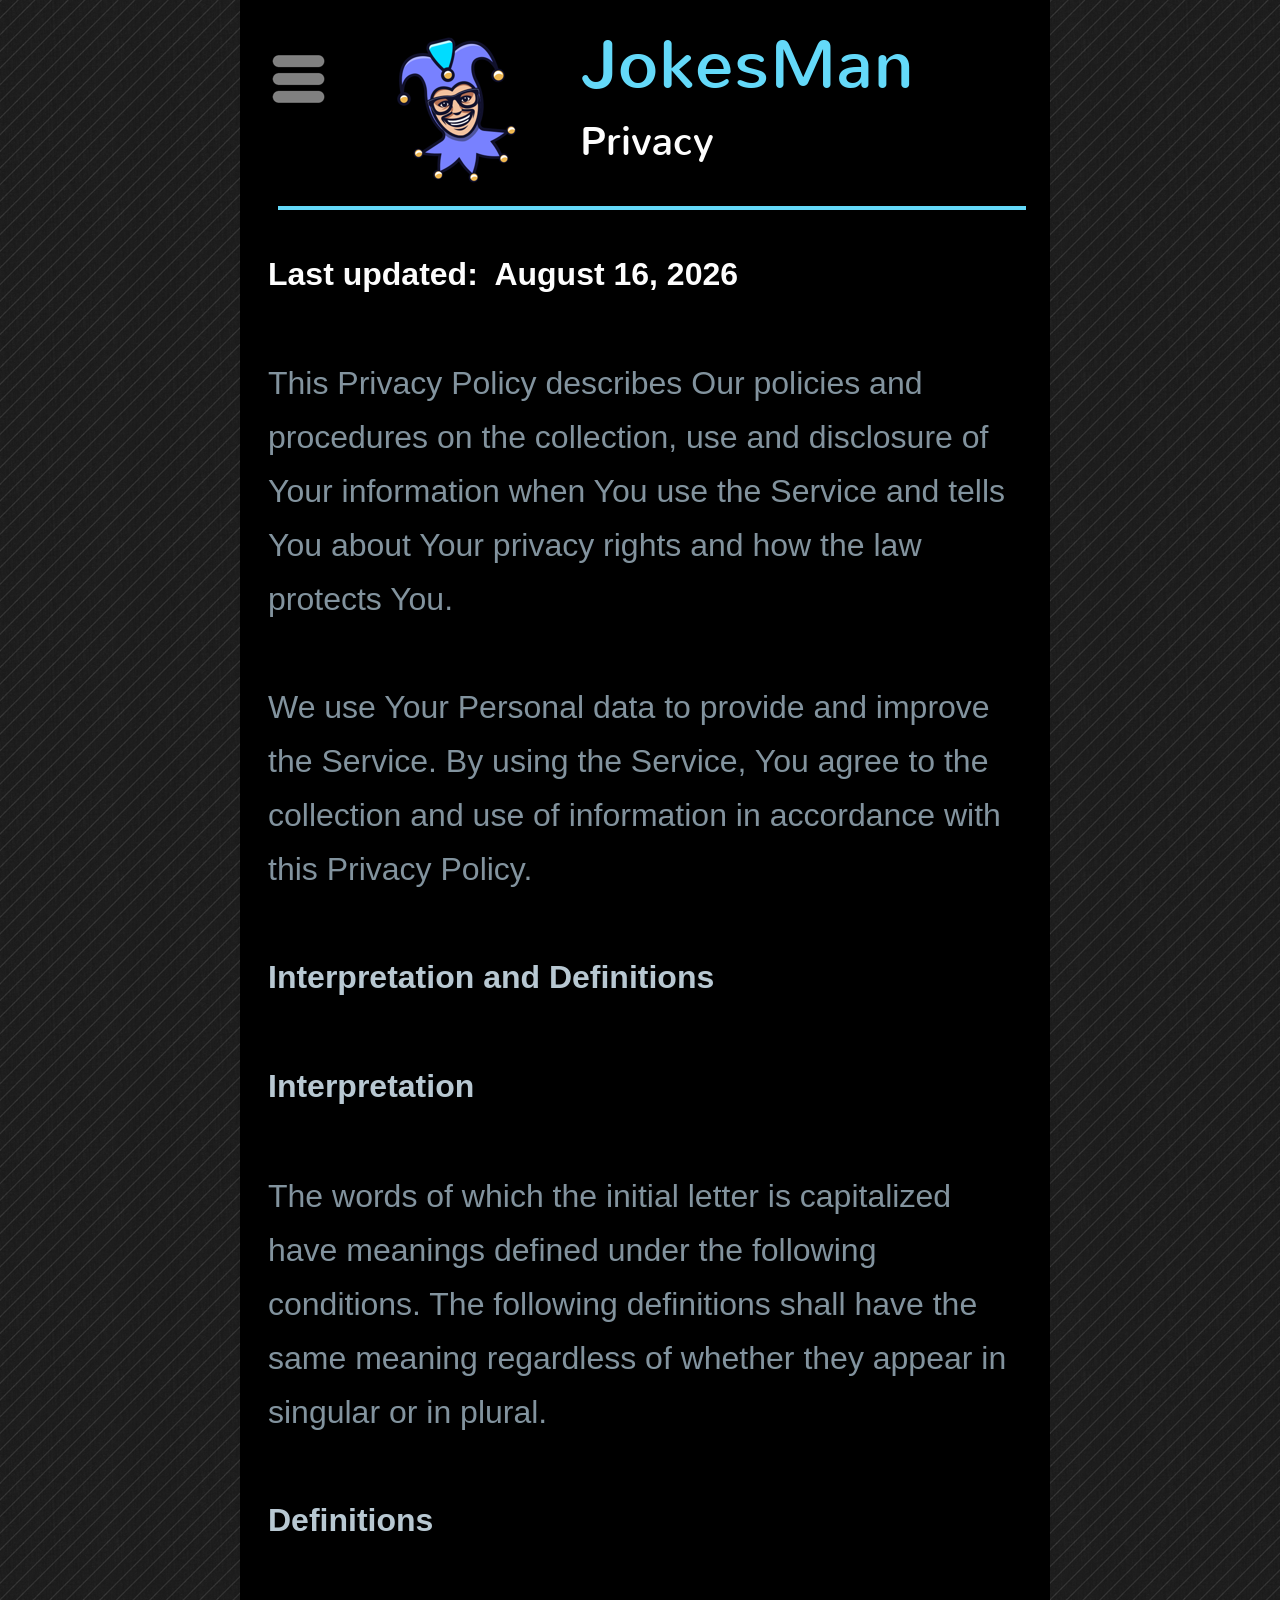
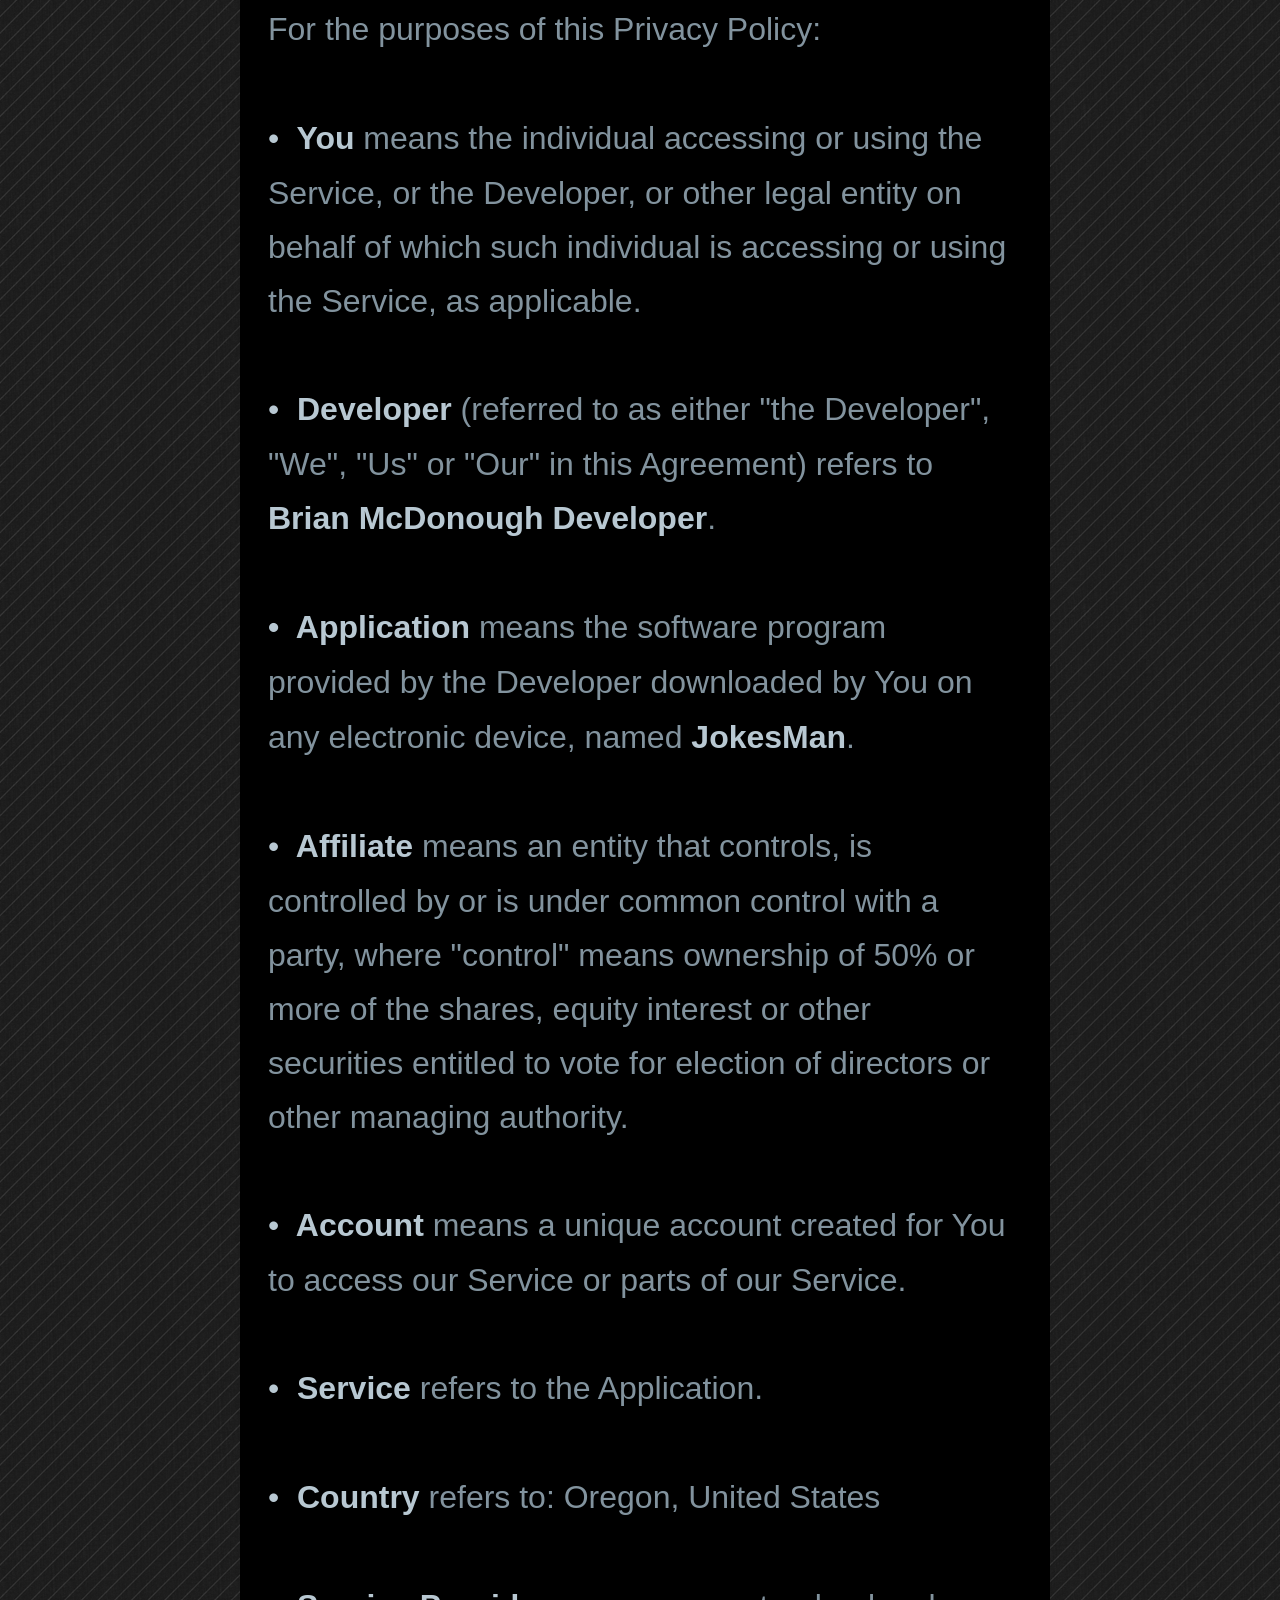
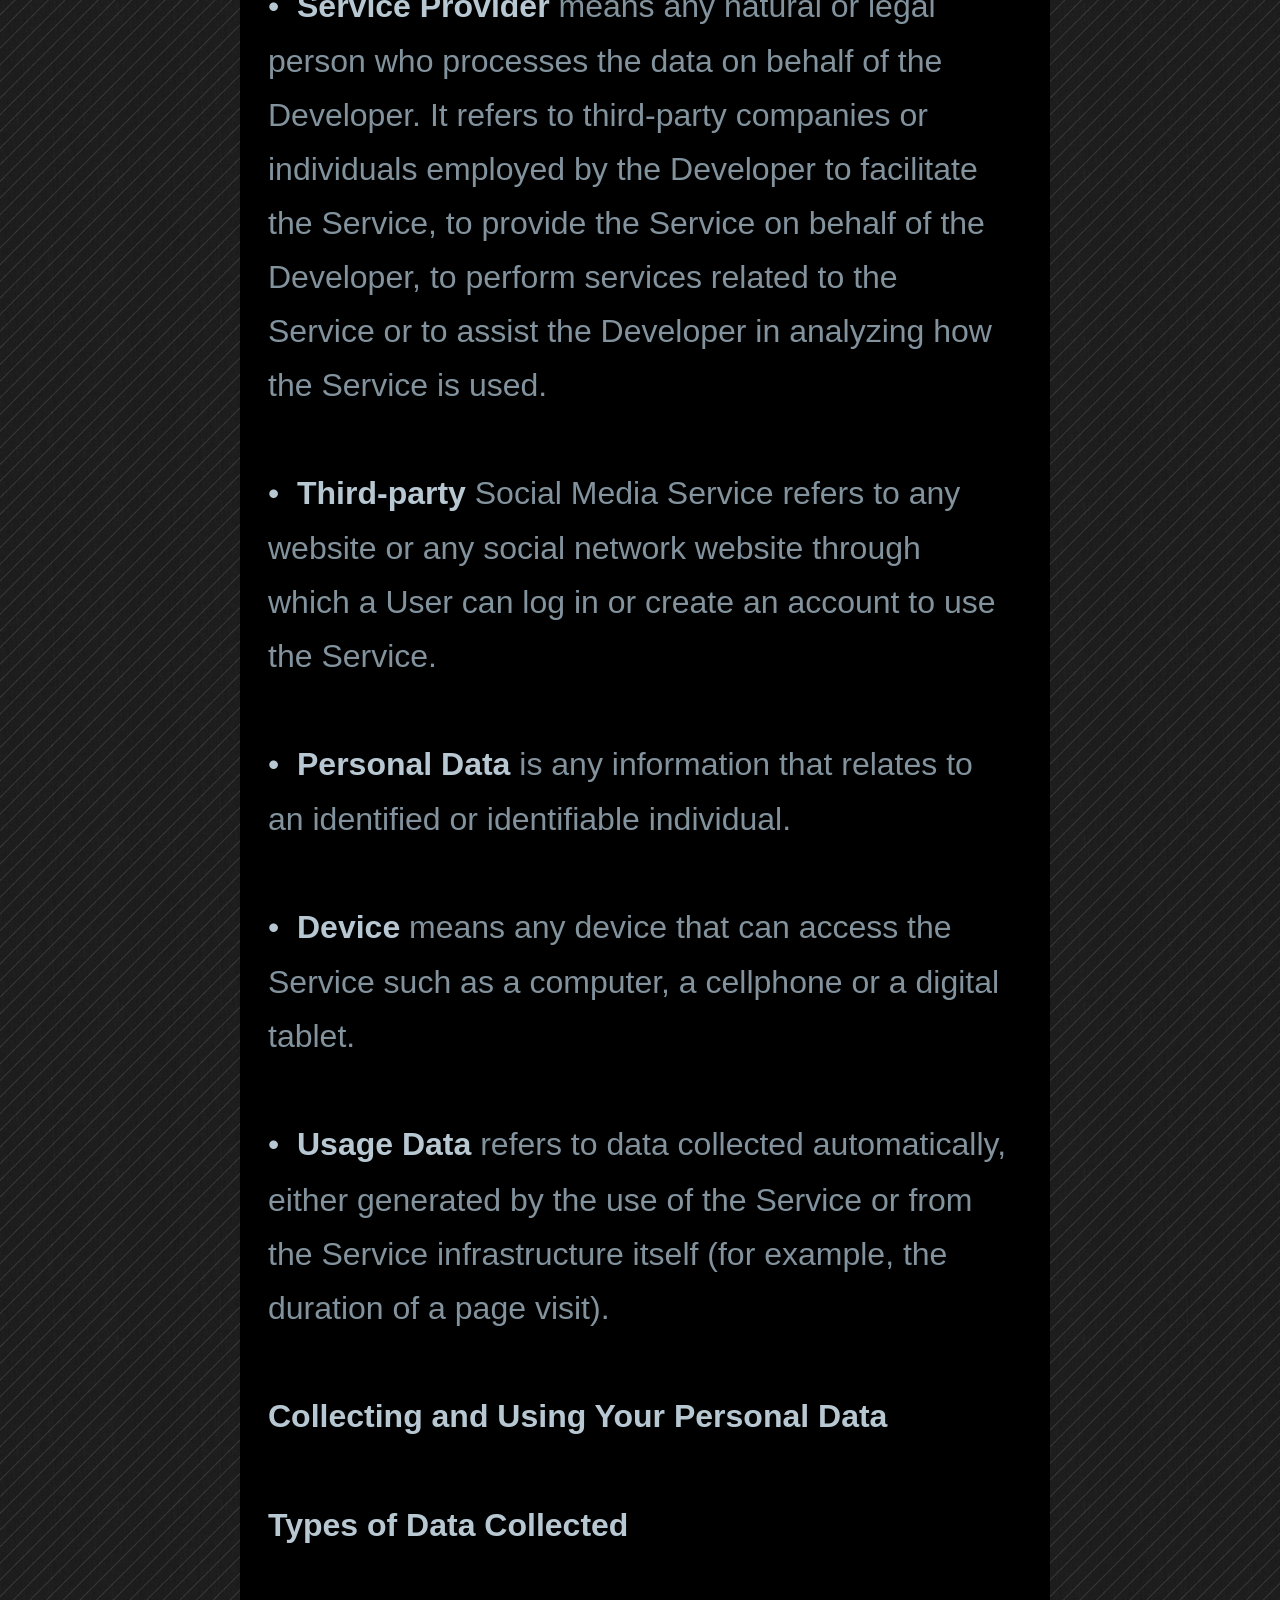
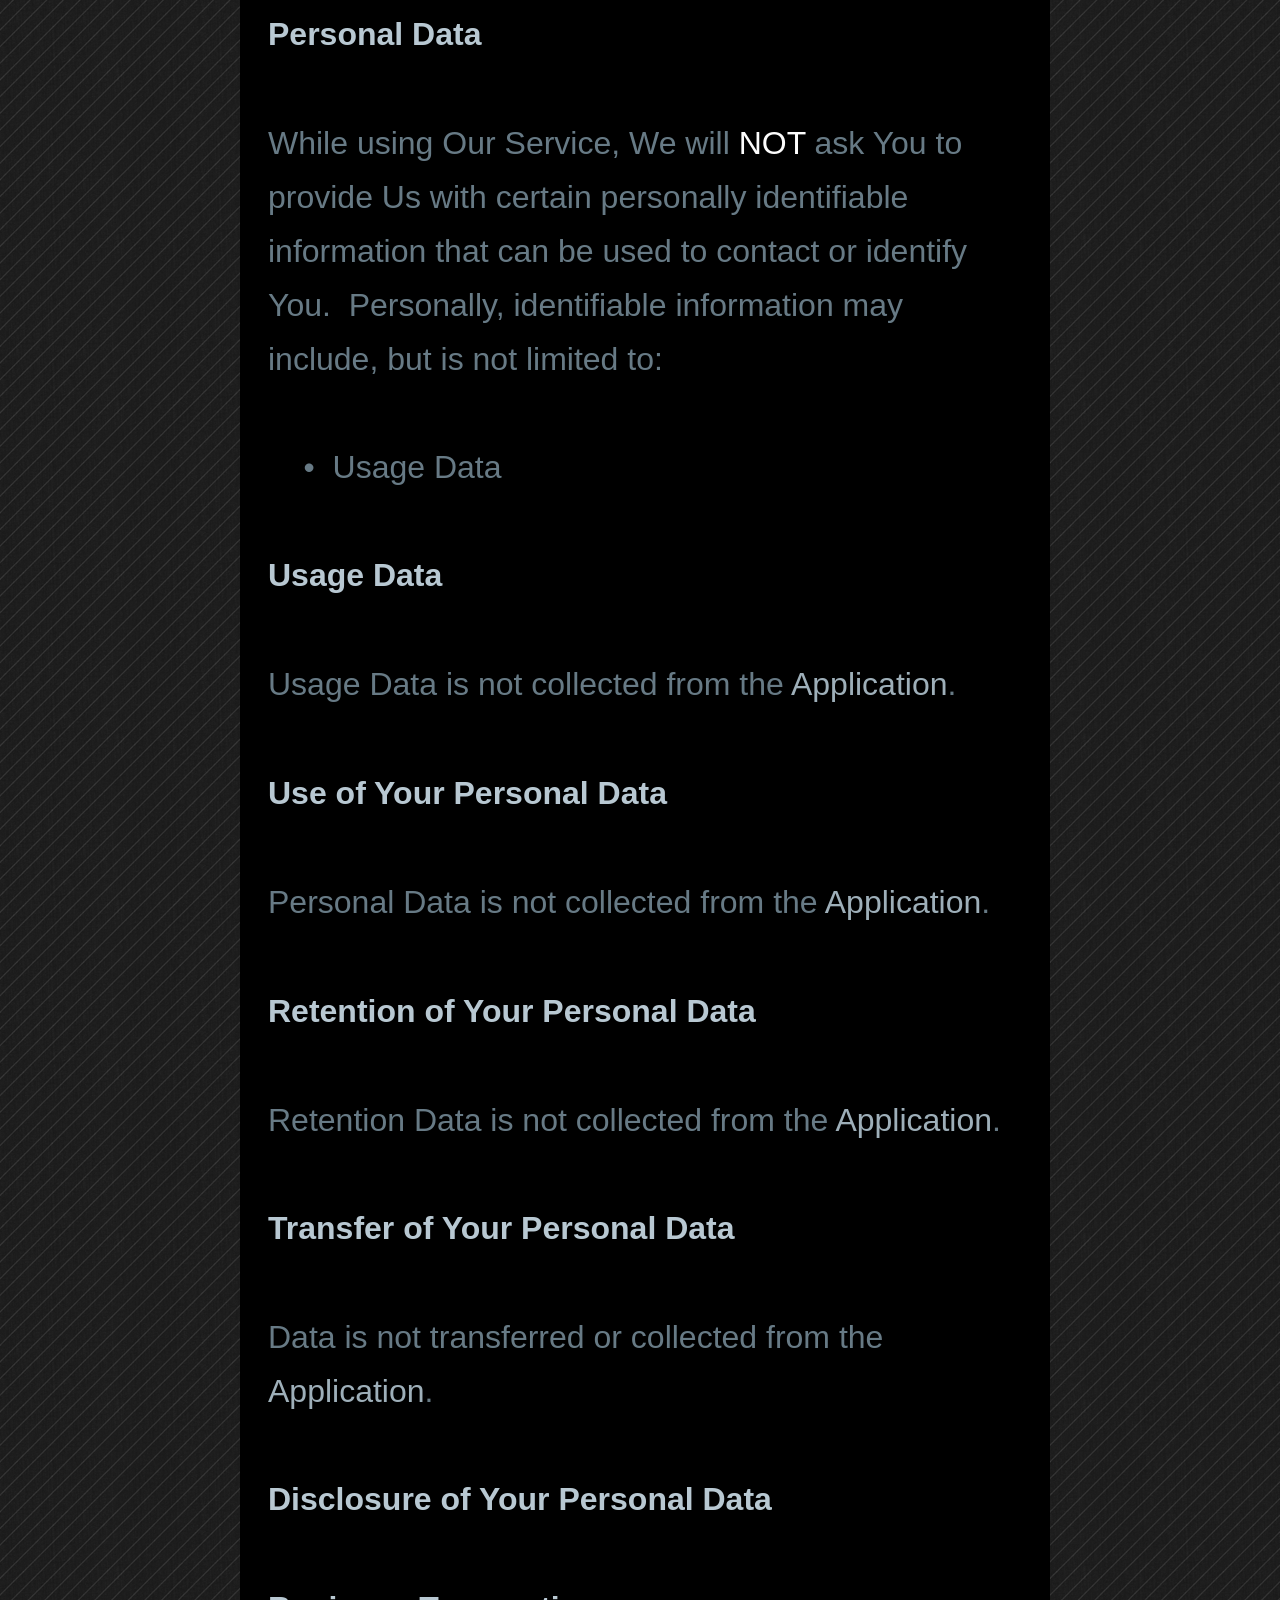
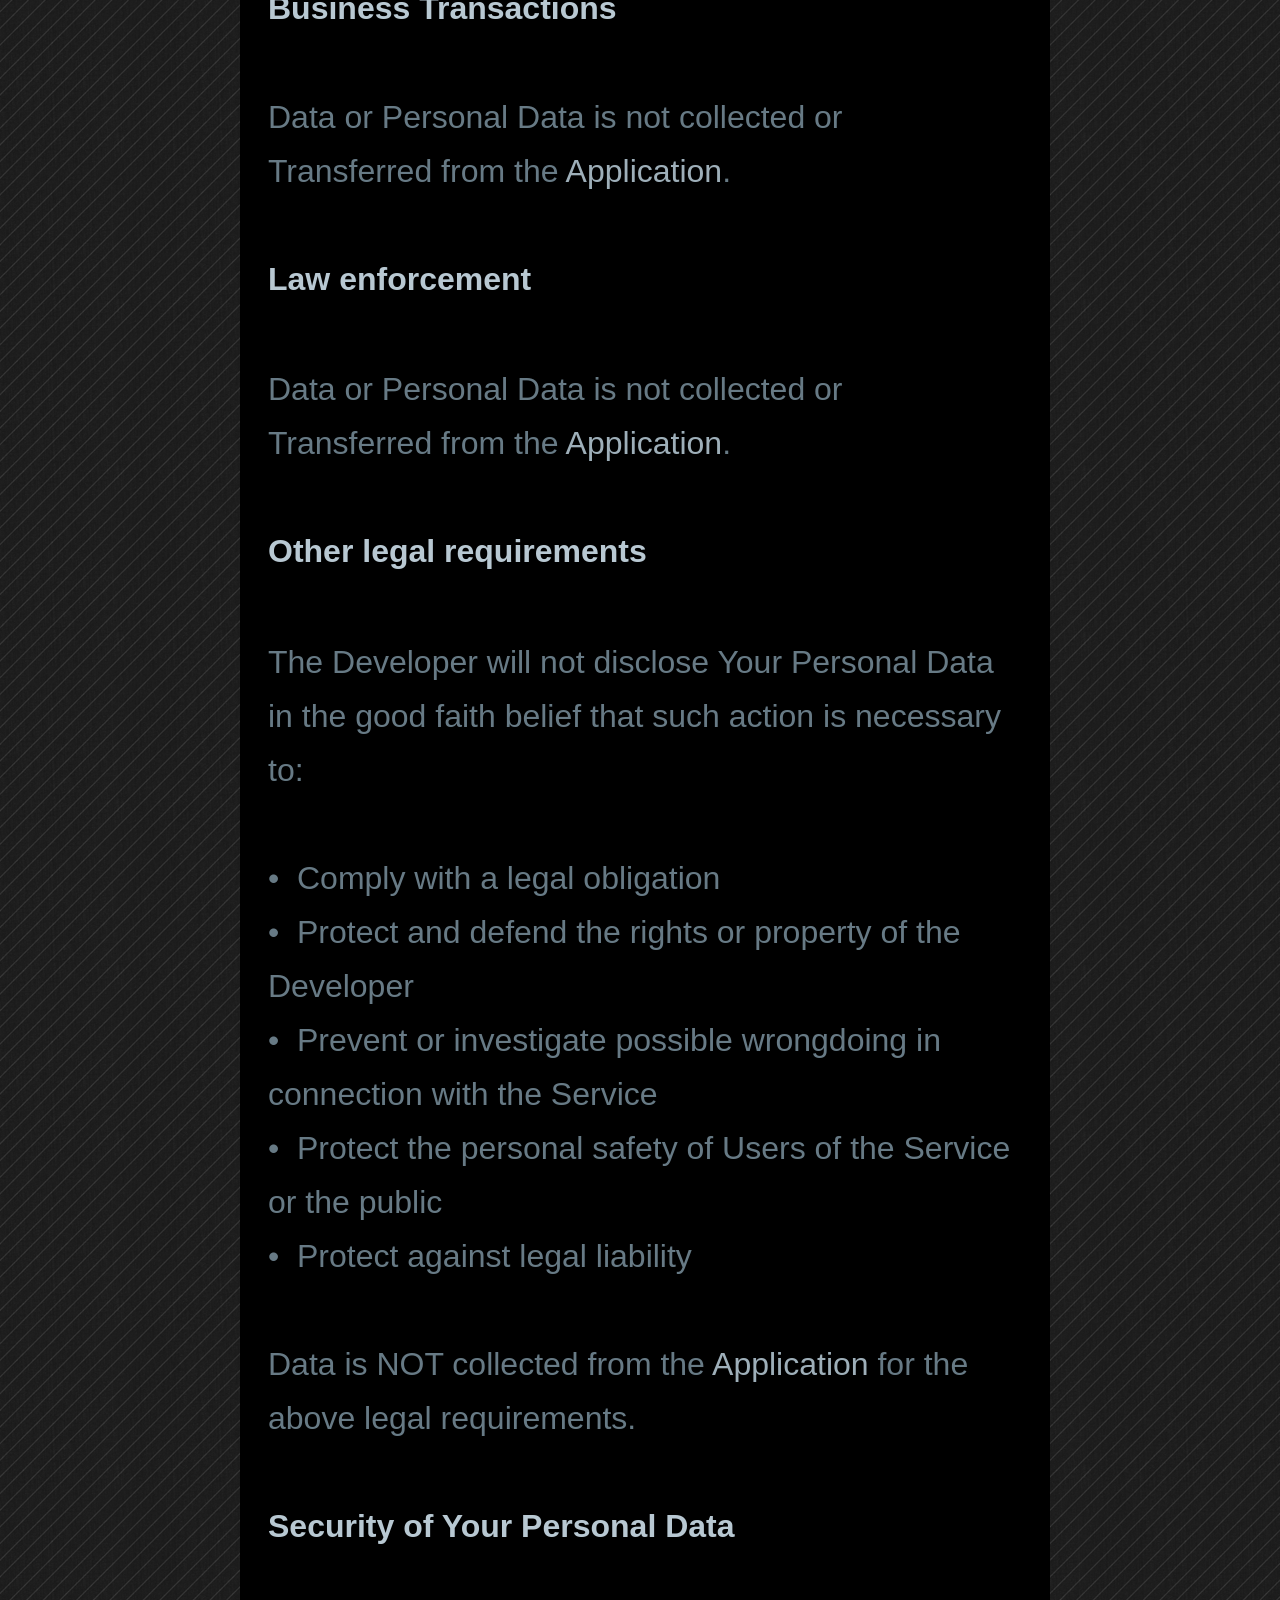
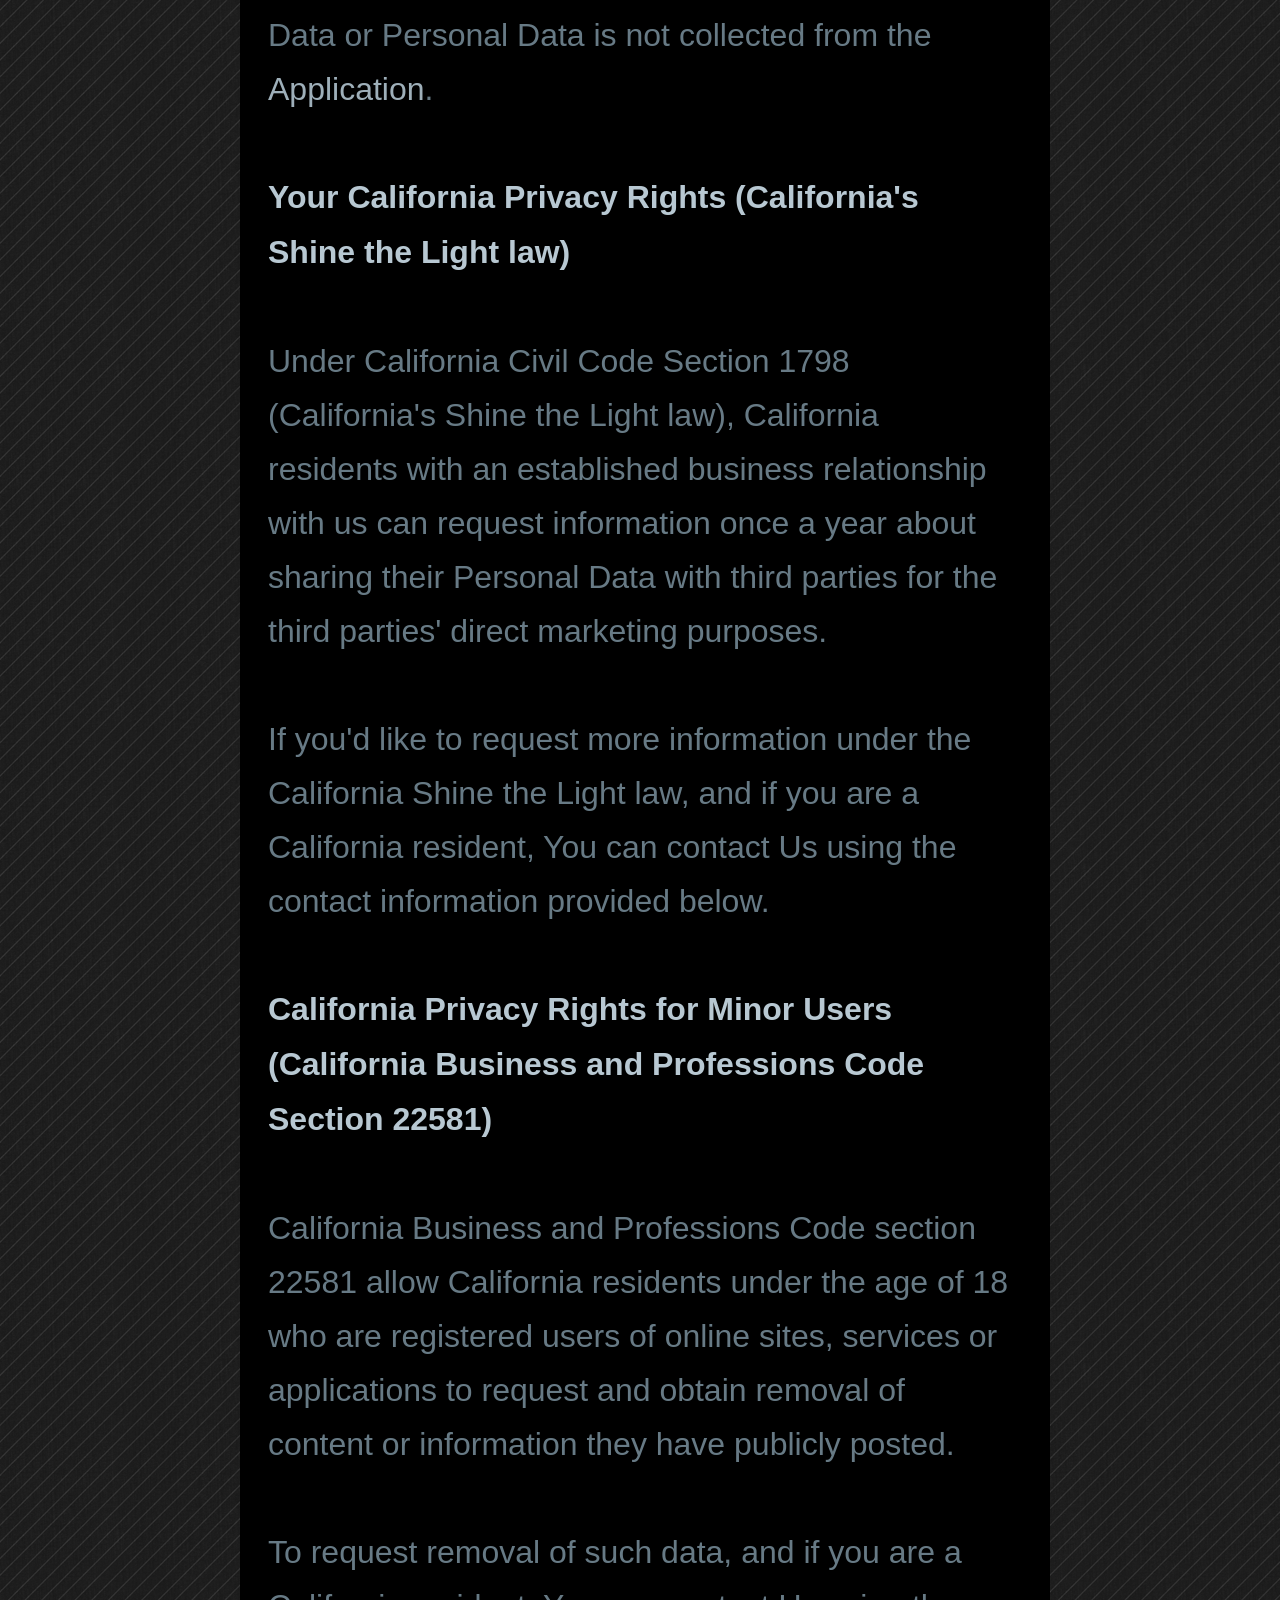
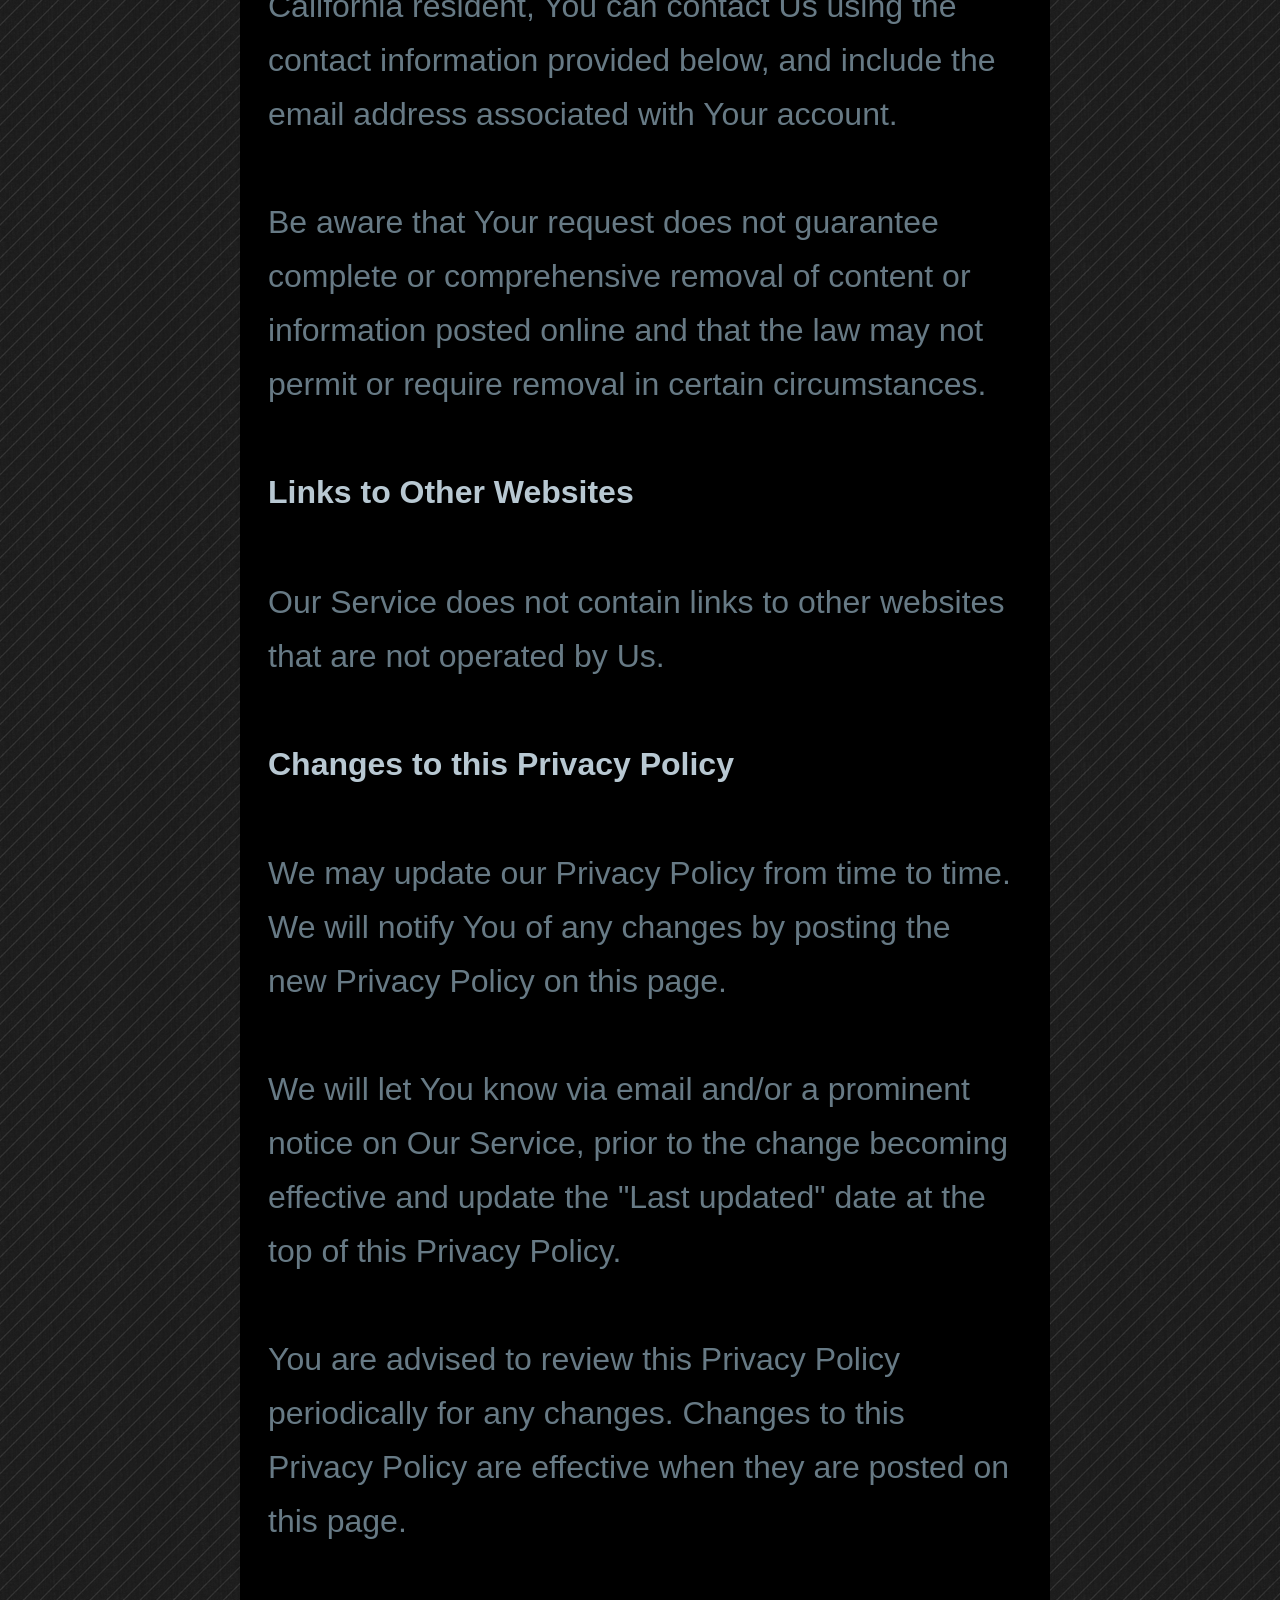
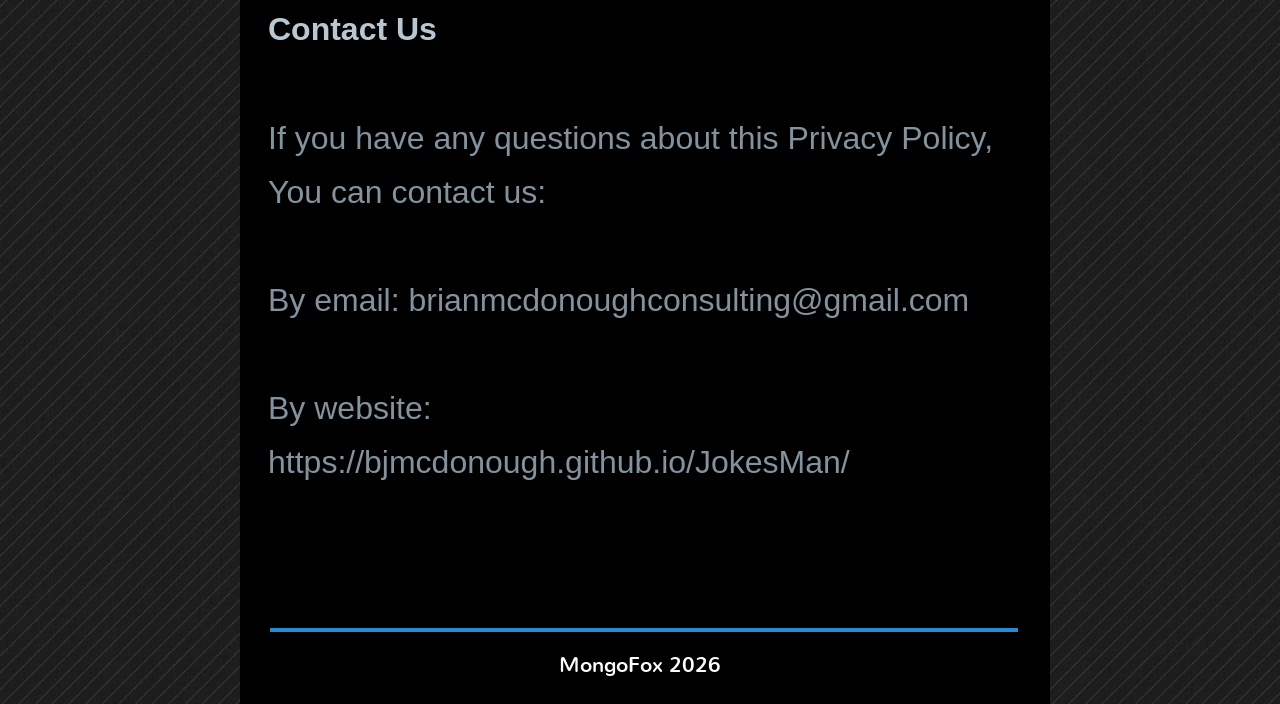
<file: docs/privacy.html>
<!DOCTYPE html>
<html>
<head>
<meta charset="UTF-8">
<meta name="viewport" content="width=960">
<title>Privacy</title>
<meta name="robots" content="max-image-preview:large">
<meta name="generator" content="sitely.app 6.2.2">
<style>html,body{-webkit-text-zoom:reset !important}@font-face{font-display:block;font-family:"Lato 2";src:url('css/Lato-Regular.woff2') format('woff2'),url('css/Lato-Regular.woff') format('woff');font-weight:400}@font-face{font-display:block;font-family:"Nunito 1";src:url('css/Nunito-Regular.woff2') format('woff2'),url('css/Nunito-Regular.woff') format('woff');font-weight:400}body>div{font-size:0}p,span,h1,h2,h3,h4,h5,h6,a,li,button{margin:0;word-spacing:normal;word-wrap:break-word;-ms-word-wrap:break-word;pointer-events:auto;-ms-text-size-adjust:none !important;-moz-text-size-adjust:none !important;-webkit-text-size-adjust:none !important;text-size-adjust:none !important;max-height:10000000px}sup{font-size:inherit;vertical-align:baseline;position:relative;top:-0.4em}sub{font-size:inherit;vertical-align:baseline;position:relative;top:0.4em}ul{display:block;word-spacing:normal;word-wrap:break-word;line-break:normal;list-style-type:none;padding:0;margin:0;-moz-padding-start:0;-khtml-padding-start:0;-webkit-padding-start:0;-o-padding-start:0;-padding-start:0;-webkit-margin-before:0;-webkit-margin-after:0}li{display:block;white-space:normal}[data-marker]::before{content:attr(data-marker) ' ';-webkit-user-select:none;-khtml-user-select:none;-moz-user-select:none;-ms-user-select:none;-o-user-select:none;user-select:none;text-wrap:nowrap}li p, .slc{-webkit-touch-callout:none;-webkit-user-select:none;-khtml-user-select:none;-moz-user-select:none;-ms-user-select:none;-o-user-select:none;user-select:none}form{display:inline-block}a{text-decoration:inherit;color:inherit;-webkit-tap-highlight-color:rgba(0,0,0,0)}textarea{resize:none}.shm-l{float:left;clear:left}.shm-r{float:right;clear:right;shape-outside:content-box}.btf{display:none}.plyr{min-width:0 !important}html{font-family:sans-serif}body{font-size:0;margin:0;--z:1;zoom:var(--z)}audio,video{display:inline-block;vertical-align:baseline}video[controls]{zoom:calc(1/var(--z));transform:scale(var(--z));transform-origin:0 0}audio:not([controls]){display:none;height:0}[hidden],template{display:none}a{background:0 0}b,strong{font-weight:700}dfn{font-style:italic}h1,h2,h3,h4,h5,h6{font-size:1em;line-height:1;margin:0}img{border:0}svg:not(:root){overflow:hidden}button,input,optgroup,select,textarea{color:inherit;font:inherit;margin:0}button{overflow:visible;background:none;border:0;padding:0;text-align:inherit;align-items:initial;padding-block-start:0;padding-block-end:0;padding-inline-start:0}button,select{text-transform:none}button,html input[type=button],input[type=submit]{-webkit-appearance:button;cursor:pointer;box-sizing:border-box;white-space:normal;white-space-collapse:preserve}input[type=text],input[type=password],input[type=email],input[type=date],input[type=number],textarea{-webkit-appearance:none;appearance:none;box-sizing:border-box}button[disabled],html input[disabled]{cursor:default}button::-moz-focus-inner,input::-moz-focus-inner{border:0;padding:0}input{line-height:normal}input[type=checkbox],input[type=radio]{box-sizing:border-box;padding:0}input[type=number]::-webkit-inner-spin-button,input[type=number]::-webkit-outer-spin-button{height:auto}input[type=search]{-webkit-appearance:textfield;-moz-box-sizing:content-box;-webkit-box-sizing:content-box;box-sizing:content-box}input[type=search]::-webkit-search-cancel-button,input[type=search]::-webkit-search-decoration{-webkit-appearance:none}textarea{overflow:auto;box-sizing:border-box;border-color:#ddd}optgroup{font-weight:700}table{border-collapse:collapse;border-spacing:0}td,th{padding:0}blockquote{margin-block-start:0;margin-block-end:0;margin-inline-start:0;margin-inline-end:0}:-webkit-full-screen-ancestor:not(iframe){-webkit-clip-path:initial!important}
html{-webkit-font-smoothing:antialiased; -moz-osx-font-smoothing:grayscale}.menu-content{cursor:pointer;position:relative}li{-webkit-tap-highlight-color:rgba(0,0,0,0)}
#b{background:#000 url(images/v/pinstriped_suit.png) repeat center top}.ps43{position:relative;margin-top:0}.v15{display:block;pointer-events:none}.s47{width:960px;margin-left:auto;margin-right:auto;min-height:11904px}.v16{display:inline-block;vertical-align:top}.ps44{position:relative;margin-left:80px;margin-top:0}.s48{min-width:810px;width:810px;min-height:11904px}.c14{border:0;-webkit-border-radius:0;-moz-border-radius:0;border-radius:0;background-color:#000}.z36{z-index:1}.ps45{position:relative;margin-left:27px;margin-top:21px}.s49{min-width:759px;width:759px;min-height:165px}.v17{display:inline-block;vertical-align:top;pointer-events:auto;overflow:visible}.ps46{position:relative;margin-left:0;margin-top:26px}.s50{min-width:64px;width:64px;height:64px}.z37{z-index:8}.ps47{position:relative;margin-left:0;margin-top:0}.s51{min-width:64px;width:64px;min-height:64px;height:64px}.m3{padding:0px 0px 0px 0px}.v18{display:block}.mcv3{display:inline-block}.v19{display:inline-block;vertical-align:top;pointer-events:none}.s52{min-width:64px;width:64px;min-height:64px}.c15{border:0;-webkit-border-radius:0;-moz-border-radius:0;border-radius:0;background-color:transparent;background-repeat:no-repeat;background-position:50% 50%;background-size:contain;background-image:url(images/1/hamburger-gray-64.png)}.v20{display:inline-block;vertical-align:top;pointer-events:auto}.ps48{position:relative;margin-left:0;margin-top:22px}.s53{min-width:64px;width:64px;overflow:hidden;height:19px}.p5{text-indent:0;padding-bottom:0;padding-right:0;text-align:center}.f19{font-family:"Lato 2";font-size:12px;font-size:calc(12px * var(--f));line-height:1.334;font-weight:400;font-style:normal;text-decoration:none;text-transform:none;letter-spacing:normal;color:transparent;background-color:initial;text-shadow:none}.v21{display:none}.s54{min-width:364px;width:364px;min-height:525px;height:525px}.z38{z-index:9999}.s55{min-width:364px;width:364px;height:117px;box-shadow:13px 13px 4px rgba(0,0,0,0.4);-webkit-border-radius:14px;-moz-border-radius:14px;border-radius:14px}.s56{min-width:358px;width:358px;min-height:111px}.c17{border:3px double #000;background-clip:padding-box;-webkit-border-radius:14px;-moz-border-radius:14px;border-radius:14px;background-color:#268bd2}.ps49{position:relative;margin-left:0;margin-top:17px}.s57{min-width:358px;width:358px;overflow:hidden;height:77px}.f20{font-family:"Helvetica Neue", Helvetica, Arial, sans-serif;font-size:63px;font-size:calc(63px * var(--f));line-height:1.096;font-weight:700;font-style:normal;text-decoration:none;text-transform:none;letter-spacing:normal;color:#fdfdfd;background-color:initial;text-shadow:2px 2px 1px #000}.ps50{position:relative;margin-left:0;margin-top:19px}.ps51{position:relative;margin-left:26px;margin-top:15px}.s58{min-width:200px;width:200px;min-height:150px;height:150px}.z39{z-index:7}.a3{display:block}.i6{position:absolute;left:25px;width:150px;top:0;height:150px;-webkit-border-radius:0;-moz-border-radius:0;border-radius:0;border:0}.i7{width:100%;height:100%;display:inline-block;-webkit-transform:translate3d(0,0,0)}.ps52{position:relative;margin-left:23px;margin-top:0}.s59{min-width:446px;width:446px;min-height:149px;line-height:0}.s60{min-width:446px;width:446px;overflow:hidden;height:97px}.z40{z-index:9}.p6{text-indent:0;padding-bottom:0;padding-right:0;text-align:left}.f21{font-family:"Nunito 1";font-size:68px;font-size:calc(68px * var(--f));line-height:1.310;font-weight:400;font-style:normal;text-decoration:none;text-transform:none;letter-spacing:0.97px;color:#64d9f9;background-color:initial;text-shadow:none}.s61{min-width:446px;width:446px;overflow:hidden;height:52px}.z41{z-index:2}.f22{font-family:"Nunito 1";font-size:40px;font-size:calc(40px * var(--f));line-height:1.201;font-weight:400;font-style:normal;text-decoration:none;text-transform:none;letter-spacing:normal;color:#fdfdfd;background-color:initial;text-shadow:none}.ps53{position:relative;margin-left:38px;margin-top:20px}.s62{min-width:748px;width:748px;min-height:4px;-ms-transform:scale(1, -1);-moz-transform:scale(1, -1);-webkit-transform:scale(1, -1);transform:scale(1, -1)}.c18{border:0;-webkit-border-radius:0;-moz-border-radius:0;border-radius:0;background-color:#64d9f9}.z42{z-index:6}.ps54{position:relative;margin-left:28px;margin-top:37px}.s63{min-width:743px;width:743px;overflow:hidden;height:11522px}.z43{z-index:4}.f23{font-family:"Helvetica Neue", sans-serif;font-size:32px;font-size:calc(32px * var(--f));line-height:1.720;font-weight:700;font-style:normal;text-decoration:none;text-transform:none;letter-spacing:normal;color:#fdfdfd;background-color:initial;text-shadow:none}.f24{font-family:"Helvetica Neue", sans-serif;font-size:32px;font-size:calc(32px * var(--f));line-height:1.688;font-weight:400;font-style:normal;text-decoration:none;text-transform:none;letter-spacing:normal;color:#52646f;background-color:initial;text-shadow:none}.f25{font-family:"Helvetica Neue", sans-serif;font-size:32px;font-size:calc(32px * var(--f));line-height:1.688;font-weight:400;font-style:normal;text-decoration:none;text-transform:none;letter-spacing:normal;color:#82939e;background-color:initial;text-shadow:none}.f26{font-family:"Helvetica Neue", sans-serif;font-size:32px;font-size:calc(32px * var(--f));line-height:1.688;font-weight:400;font-style:normal;text-decoration:none;text-transform:none;letter-spacing:normal;color:#b8c8d2;background-color:initial;text-shadow:none}.f27{font-family:"Helvetica Neue", sans-serif;font-size:32px;font-size:calc(32px * var(--f));line-height:1.720;font-weight:700;font-style:normal;text-decoration:none;text-transform:none;letter-spacing:normal;color:#b8c8d2;background-color:initial;text-shadow:none}.f28{font-family:"Helvetica Neue", sans-serif;font-size:32px;font-size:calc(32px * var(--f));line-height:1.720;font-weight:700;font-style:normal;text-decoration:none;text-transform:none;letter-spacing:normal;color:#82939e;background-color:initial;text-shadow:none}.f29{font-family:"Helvetica Neue", sans-serif;font-size:32px;font-size:calc(32px * var(--f));line-height:1.688;font-weight:400;font-style:normal;text-decoration:none;text-transform:none;letter-spacing:normal;color:#677a85;background-color:initial;text-shadow:none}.f30{font-family:"Helvetica Neue", sans-serif;font-size:32px;font-size:calc(32px * var(--f));line-height:1.688;font-weight:400;font-style:normal;text-decoration:none;text-transform:none;letter-spacing:normal;color:#fdfdfd;background-color:initial;text-shadow:none}.f31{font-family:"Helvetica Neue", sans-serif;font-size:32px;font-size:calc(32px * var(--f));line-height:1.688;font-weight:400;font-style:normal;text-decoration:none;text-transform:none;letter-spacing:normal;color:#9eafb9;background-color:initial;text-shadow:none}.f32{font-family:"Helvetica Neue", sans-serif;font-size:32px;font-size:calc(32px * var(--f));line-height:1.720;font-weight:700;font-style:normal;text-decoration:none;text-transform:none;letter-spacing:normal;color:#677a85;background-color:initial;text-shadow:none}.ps55{position:relative;margin-left:30px;margin-top:59px}.c19{border:0;-webkit-border-radius:0;-moz-border-radius:0;border-radius:0;background-color:#268bd2}.z44{z-index:5}.ps56{position:relative;margin-left:210px;margin-top:14px}.s64{min-width:380px;width:380px;overflow:hidden;height:41px}.z45{z-index:3}.f33{font-family:"Nunito 1";font-size:21px;font-size:calc(21px * var(--f));line-height:1.858;font-weight:400;font-style:normal;text-decoration:none;text-transform:none;letter-spacing:normal;color:#fdfdfd;background-color:initial;text-shadow:none}@media (min-width:960px) and (-webkit-min-device-pixel-ratio:1.7), (min-width:960px) and (min-resolution:144dpi) {.c15{background-image:url(images/k/hamburger-gray-128.png)}}</style>
<meta name="referrer" content="origin-when-cross-origin">
<link rel="stylesheet" href="css/site.7b04c4.css" media="print" onload="this.media='all';this.onload=null;">
<noscript><link rel="stylesheet" href="css/site.7b04c4.css" type="text/css"></noscript>
</head>
<body style="--sw:0px" id="b">
<script>!function(){var t,e,n=document.body,r=("0"===n.style.getPropertyValue("--sw")&&n.style.setProperty("--sw","0px"),document.createElement("P")),i=(r.innerHTML="&nbsp;",r.style.cssText="position:fixed;visibility:hidden;font-size:100px;zoom:1",r.setAttribute("aria-hidden","true"),n.appendChild(r),t=r,function(){var e=Math.trunc(1e4/parseFloat(window.getComputedStyle(t).getPropertyValue("font-size")))/100;e!=n.style.getPropertyValue("--f")&&n.style.setProperty("--f",e)});"ResizeObserver"in window?new ResizeObserver(i).observe(r):"requestAnimationFrame"in window?(e=function(){i(),requestAnimationFrame(e)},requestAnimationFrame(e)):setInterval(i,100)}();</script>

<div class="ps43 v15 s47">
<div class="v16 ps44 s48 c14 z36">
<div class="v16 ps45 s49">
<div class="v17 ps46 s50 z37">
<ul class="menu-dropdown-1 v16 ps47 s51 m3" id="m3">
<li class="v18 ps47 s50">
<div class="menu-content mcv3">
<div class="v19 ps47 s52 c15">
<div class="v20 ps48 s53 c16">
<p class="p5 f19">Menu</p>
</div>
</div>
</div>
<ul class="menu-dropdown v21 ps47 s54 m3 z38">
<li class="v18 ps47 s55">
<a href="./"><div class="menu-content mcv3"><div class="v19 ps47 s56 c17"><div class="v20 ps49 s57 c16"><p class="p5 f20">JokesMan</p></div></div></div></a>
</li>
<li class="v18 ps50 s55">
<a href="support.html"><div class="menu-content mcv3"><div class="v19 ps47 s56 c17"><div class="v20 ps49 s57 c16"><p class="p5 f20">Support</p></div></div></div></a>
</li>
<li class="v18 ps50 s55">
<a href="#"><div class="menu-content mcv3"><div class="v19 ps47 s56 c17"><div class="v20 ps49 s57 c16"><p class="p5 f20">Privacy</p></div></div></div></a>
</li>
<li class="v18 ps50 s55">
<a href="disclaimer.html"><div class="menu-content mcv3"><div class="v19 ps47 s56 c17"><div class="v20 ps49 s57 c16"><p class="p5 f20">Disclaimer</p></div></div></div></a>
</li>
</ul>
</li>
</ul>
</div>
<div class="v20 ps51 s58 c16 z39">
<a href="./" class="a3"><picture class="i7"><source srcset="images/u/webjokesmanicon-150.png 1x, images/5/webjokesmanicon-300.png 2x"><img src="images/5/webjokesmanicon-300.png" class="i6"></picture></a>
</div>
<div class="v16 ps52 s59">
<div class="v20 ps47 s60 c16 z40">
<h2 class="p6"><a role="button" href="./" class="f21">JokesMan</a></h2>
</div>
<div class="v20 ps47 s61 c16 z41">
<p class="p6"><a role="button" href="./" class="f22">Privacy</a></p>
</div>
</div>
</div>
<div class="v16 ps53 s62 c18 z42"></div>
<div class="v20 ps54 s63 c16 z43">
<p class="p6 f23">Last updated:&nbsp; August 16, 2026</p>
<p class="p6 f24"><br></p>
<p class="p6 f25">This Privacy Policy describes Our policies and procedures on the collection, use and disclosure of Your information when You use the Service and tells You about Your privacy rights and how the law protects You.</p>
<p class="p6 f25"><br></p>
<p class="p6 f25">We use Your Personal data to provide and improve the Service. By using the Service, You agree to the collection and use of information in accordance with this Privacy Policy.</p>
<p class="p6 f26"><br></p>
<p class="p6 f27">Interpretation and Definitions</p>
<p class="p6 f25"><br></p>
<p class="p6 f27">Interpretation</p>
<p class="p6 f28"><br></p>
<p class="p6 f25">The words of which the initial letter is capitalized have meanings defined under the following conditions. The following definitions shall have the same meaning regardless of whether they appear in singular or in plural.</p>
<p class="p6 f26"><br></p>
<p class="p6 f27">Definitions</p>
<p class="p6 f25"><br></p>
<p class="p6 f25">For the purposes of this Privacy Policy:</p>
<p class="p6 f25"><br></p>
<p class="p6 f26">&bull;<span class="f27">&nbsp; You</span><span class="f25"> means the individual accessing or using the Service, or the Developer, or other legal entity on behalf of which such individual is accessing or using the Service, as applicable.</span></p>
<p class="p6 f25"><br></p>
<p class="p6 f26">&bull;<span class="f27">&nbsp; Developer</span><span class="f25"> (referred to as either &quot;the Developer&quot;, &quot;We&quot;, &quot;Us&quot; or &quot;Our&quot; in this Agreement) refers to </span><span class="f27">Brian McDonough Developer</span><span class="f25">.</span></p>
<p class="p6 f25"><br></p>
<p class="p6 f27">&bull;&nbsp; Application<span class="f25"> means the software program provided by the Developer downloaded by You on any electronic device, named </span>JokesMan<span class="f25">.</span></p>
<p class="p6 f25"><br></p>
<p class="p6 f26">&bull;<span class="f27">&nbsp; Affiliate</span><span class="f25"> means an entity that controls, is controlled by or is under common control with a party, where &quot;control&quot; means ownership of 50% or more of the shares, equity interest or other securities entitled to vote for election of directors or other managing authority.</span></p>
<p class="p6 f25"><br></p>
<p class="p6 f26">&bull;<span class="f27">&nbsp; Account </span><span class="f25">means a unique account created for You to access our Service or parts of our Service.</span></p>
<p class="p6 f25"><br></p>
<p class="p6 f26">&bull;<span class="f27">&nbsp; Service</span><span class="f25"> refers to the Application.</span></p>
<p class="p6 f25"><br></p>
<p class="p6 f26">&bull;<span class="f27">&nbsp; Country</span><span class="f28"> </span><span class="f25">refers to: Oregon, United States</span></p>
<p class="p6 f26"><br></p>
<p class="p6 f26">&bull;<span class="f27">&nbsp; Service Provider</span><span class="f25"> means any natural or legal person who processes the data on behalf of the Developer. It refers to third-party companies or individuals employed by the Developer to facilitate the Service, to provide the Service on behalf of the Developer, to perform services related to the Service or to assist the Developer in analyzing how the Service is used.</span></p>
<p class="p6 f26"><br></p>
<p class="p6 f26">&bull;<span class="f27">&nbsp; Third-party</span><span class="f25"> Social Media Service refers to any website or any social network website through which a User can log in or create an account to use the Service.</span></p>
<p class="p6 f25"><br></p>
<p class="p6 f26">&bull;<span class="f27">&nbsp; Personal Data</span><span class="f25"> is any information that relates to an identified or identifiable individual.</span></p>
<p class="p6 f25"><br></p>
<p class="p6 f26">&bull;<span class="f27">&nbsp; Device</span><span class="f25"> means any device that can access the Service such as a computer, a cellphone or a digital tablet.</span></p>
<p class="p6 f26"><br></p>
<p class="p6 f26">&bull;<span class="f27">&nbsp; Usage Data</span><span class="f25"> refers to data collected automatically, either generated by the use of the Service or from the Service infrastructure itself (for example, the duration of a page visit).</span></p>
<p class="p6 f26"><br></p>
<p class="p6 f27">Collecting and Using Your Personal Data</p>
<p class="p6 f25"><br></p>
<p class="p6 f27">Types of Data Collected</p>
<p class="p6 f26"><br></p>
<p class="p6 f27">Personal Data</p>
<p class="p6 f29"><br></p>
<p class="p6 f29">While using Our Service, We will <span class="f30">NOT</span> ask You to provide Us with certain personally identifiable information that can be used to contact or identify You.&nbsp; Personally, identifiable information may include, but is not limited to:</p>
<p class="p6 f29"><br></p>
<p class="p6 f29">&nbsp; &nbsp; &bull;&nbsp; Usage Data</p>
<p class="p6 f29"><br></p>
<p class="p6 f27">Usage Data</p>
<p class="p6 f29"><br></p>
<p class="p6 f29">Usage Data is not collected from the <span class="f31">Application</span>.</p>
<p class="p6 f27"><br></p>
<p class="p6 f27">Use of Your Personal Data</p>
<p class="p6 f29"><br></p>
<p class="p6 f29">Personal Data is not collected from the <span class="f31">Application</span>.</p>
<p class="p6 f27"><br></p>
<p class="p6 f27">Retention of Your Personal Data</p>
<p class="p6 f29"><br></p>
<p class="p6 f29">Retention Data is not collected from the <span class="f31">Application</span>.</p>
<p class="p6 f29"><br></p>
<p class="p6 f27">Transfer of Your Personal Data</p>
<p class="p6 f29"><br></p>
<p class="p6 f29">Data is not transferred or collected from the <span class="f31">Application</span>.</p>
<p class="p6 f29"><br></p>
<p class="p6 f27">Disclosure of Your Personal Data</p>
<p class="p6 f26"><br></p>
<p class="p6 f27">Business Transactions</p>
<p class="p6 f26"><br></p>
<p class="p6 f29">Data or Personal Data is not collected or Transferred from the <span class="f31">Application</span>.</p>
<p class="p6 f29"><br></p>
<p class="p6 f27">Law enforcement</p>
<p class="p6 f32"><br></p>
<p class="p6 f29">Data or Personal Data is not collected or Transferred from the <span class="f31">Application</span>.</p>
<p class="p6 f29"><br></p>
<p class="p6 f27">Other legal requirements</p>
<p class="p6 f32"><br></p>
<p class="p6 f29">The Developer will not disclose Your Personal Data in the good faith belief that such action is necessary to:</p>
<p class="p6 f29"><br></p>
<p class="p6 f29">&bull;&nbsp; Comply with a legal obligation</p>
<p class="p6 f29">&bull;&nbsp; Protect and defend the rights or property of the Developer</p>
<p class="p6 f29">&bull;&nbsp; Prevent or investigate possible wrongdoing in connection with the Service</p>
<p class="p6 f29">&bull;&nbsp; Protect the personal safety of Users of the Service or the public</p>
<p class="p6 f29">&bull;&nbsp; Protect against legal liability</p>
<p class="p6 f29"><br></p>
<p class="p6 f29">Data is NOT collected from the <span class="f31">Application</span> for the above legal requirements.</p>
<p class="p6 f29"><br></p>
<p class="p6 f27">Security of Your Personal Data</p>
<p class="p6 f29"><br></p>
<p class="p6 f29">Data or Personal Data is not collected from the <span class="f31">Application</span>.</p>
<p class="p6 f29"><br></p>
<p class="p6 f27">Your California Privacy Rights (California's Shine the Light law)</p>
<p class="p6 f29"><br></p>
<p class="p6 f29">Under California Civil Code Section 1798 (California's Shine the Light law), California residents with an established business relationship with us can request information once a year about sharing their Personal Data with third parties for the third parties' direct marketing purposes.</p>
<p class="p6 f29"><br></p>
<p class="p6 f29">If you'd like to request more information under the California Shine the Light law, and if you are a California resident, You can contact Us using the contact information provided below.</p>
<p class="p6 f29"><br></p>
<p class="p6 f27">California Privacy Rights for Minor Users (California Business and Professions Code Section 22581)</p>
<p class="p6 f29"><br></p>
<p class="p6 f29">California Business and Professions Code section 22581 allow California residents under the age of 18 who are registered users of online sites, services or applications to request and obtain removal of content or information they have publicly posted.</p>
<p class="p6 f29"><br></p>
<p class="p6 f29">To request removal of such data, and if you are a California resident, You can contact Us using the contact information provided below, and include the email address associated with Your account.</p>
<p class="p6 f29"><br></p>
<p class="p6 f29">Be aware that Your request does not guarantee complete or comprehensive removal of content or information posted online and that the law may not permit or require removal in certain circumstances.</p>
<p class="p6 f29"><br></p>
<p class="p6 f27">Links to Other Websites</p>
<p class="p6 f29"><br></p>
<p class="p6 f29">Our Service does not contain links to other websites that are not operated by Us.</p>
<p class="p6 f29"><br></p>
<p class="p6 f27">Changes to this Privacy Policy</p>
<p class="p6 f29"><br></p>
<p class="p6 f29">We may update our Privacy Policy from time to time. We will notify You of any changes by posting the new Privacy Policy on this page.</p>
<p class="p6 f29"><br></p>
<p class="p6 f29">We will let You know via email and/or a prominent notice on Our Service, prior to the change becoming effective and update the &quot;Last updated&quot; date at the top of this Privacy Policy.</p>
<p class="p6 f29"><br></p>
<p class="p6 f29">You are advised to review this Privacy Policy periodically for any changes. Changes to this Privacy Policy are effective when they are posted on this page.</p>
<p class="p6 f25"><br></p>
<p class="p6 f27">Contact Us</p>
<p class="p6 f25"><br></p>
<p class="p6 f25">If you have any questions about this Privacy Policy, You can contact us:</p>
<p class="p6 f25"><br></p>
<p class="p6 f25">By email: brianmcdonoughconsulting@gmail.com</p>
<p class="p6 f25"><br></p>
<p class="p6 f25">By website:&nbsp;</p>
<p class="p6 f25">https://bjmcdonough.github.io/JokesMan/</p>
</div>
<div class="v16 ps55 s62 c19 z44"></div>
<div class="v20 ps56 s64 c16 z45">
<p class="p5 f33">MongoFox 2026</p>
</div>
</div>
</div>
<div class="btf c1">
</div>
<script>!function(){if("Promise"in window&&void 0!==window.performance){var e,t,r=document,n=function(){return r.createElement("link")},o=new Set,a=n(),i=a.relList&&a.relList.supports&&a.relList.supports("prefetch"),s=location.href.replace(/#[^#]+$/,"");o.add(s);var c=function(e){var t=location,r="http:",n="https:";if(e&&e.href&&e.origin==t.origin&&[r,n].includes(e.protocol)&&(e.protocol!=r||t.protocol!=n)){var o=e.pathname;if(!(e.hash&&o+e.search==t.pathname+t.search||"?preload=no"==e.search.substr(-11)||".html"!=o.substr(-5)&&".html"!=o.substr(-5)&&"/"!=o.substr(-1)))return!0}},u=function(e){var t=e.replace(/#[^#]+$/,"");if(!o.has(t)){if(i){var a=n();a.rel="prefetch",a.href=t,r.head.appendChild(a)}else{var s=new XMLHttpRequest;s.open("GET",t,s.withCredentials=!0),s.send()}o.add(t)}},p=function(e){return e.target.closest("a")},f=function(t){var r=t.relatedTarget;r&&p(t)==r.closest("a")||e&&(clearTimeout(e),e=void 0)},d={capture:!0,passive:!0};r.addEventListener("touchstart",function(e){t=performance.now();var r=p(e);c(r)&&u(r.href)},d),r.addEventListener("mouseover",function(r){if(!(performance.now()-t<1200)){var n=p(r);c(n)&&(n.addEventListener("mouseout",f,{passive:!0}),e=setTimeout(function(){u(n.href),e=void 0},80))}},d)}}();(()=>{var u={},i={},l={};window.ld=function(r,e,t){function o(){"interactive"==document.readyState?(e&&e(),document.addEventListener("readystatechange",function(){"complete"==document.readyState&&t&&t()})):"complete"==document.readyState?(e&&e(),t&&t()):document.addEventListener("readystatechange",function(){"interactive"==document.readyState&&e&&e(),"complete"==document.readyState&&t&&t()})}function n(e){function t(){for(var e=0;e<r.length;e++){var t,n=(1<<e)-1;if((d&n)==n&&(n=l[r[e]]))if(u[r[e]]||(t=document.createElement("script"),window.pctx=r[e],t.textContent=n,document.body.appendChild(t),u[r[e]]=!0),(d|=1<<e)==c)return o(),0}return 1}var n=r[e];if(null==i[n]){i[n]=[];var a=new XMLHttpRequest;a.open("GET",n,!0),a.onload=function(){l[n]=a.responseText,[].forEach.call(i[n],function(e){e()})},i[n].push(t),a.send()}else{if(u[n])return t();i[n].push(t)}return 1}var c=(1<<r.length)-1,d=0;if(r.length)for(var a=0;a<r.length&&n(a);a++);else o()}})();ld([],function(){!function(){let e=document.querySelectorAll('a[href^="#"]:not(.noConsent):not(.denyConsent):not(.removeConsent):not(.allowConsent):not(.allowSelectedConsent)'),t,o=navigator.userAgent,p=/chrome/i.test(o),m=/firefox/i.test(o),d=/iPad|iPhone|iPod/.test(o)&&!window.MSStream||"MacIntel"===navigator.platform&&1<navigator.maxTouchPoints,w=/safari/i.test(o)&&!!(t=o.match(/(Version|CriOS|FxiOS)\/([\d.]+)/i))&&("version"===t[1].toLowerCase()&&26.4<=parseFloat(t[2])||"crios"===t[1].toLowerCase()&&148<=parseFloat(t[2])||"fxios"===t[1].toLowerCase()&&150<=parseFloat(t[2]));[].forEach.call(e,function(c){c.addEventListener("click",function(e){var o,a,t=!1,n=document.body.parentNode,r=(d&&"none"!=getComputedStyle(n).getPropertyValue("scroll-snap-type")&&(n.setAttribute("data-snap",n.style.scrollSnapType),n.style.scrollSnapType="none",t=!0),0);if(1<c.hash.length){var n=parseFloat(getComputedStyle(document.body).getPropertyValue("zoom")),s=(!m&&!w&&n||(n=1),c.hash.slice(1)),i=document.getElementById(s);if(null===i&&null===(i=document.querySelector('[name="'+s+'"]')))return;r=p?i.getBoundingClientRect().top*n+pageYOffset:(i.getBoundingClientRect().top+pageYOffset)*n}else if(t)for(var l=document.querySelectorAll("[data-block-group]"),u=0;u<l.length;u++)if("none"!=getComputedStyle(l[u]).getPropertyValue("scroll-snap-align")){i=l[u];break}t?window.smoothScroll(e,i,1):"scrollBehavior"in document.documentElement.style?scroll({top:r,left:0,behavior:"smooth"}):"requestAnimationFrame"in window?(o=pageYOffset,a=null,requestAnimationFrame(function e(t){t=(t-(a=a||t))/400;scrollTo(0,o<r?(r-o)*t+o:o-(o-r)*t),t<1?requestAnimationFrame(e):scrollTo(0,r)})):scrollTo(0,r),e.preventDefault()},!1)})}(),window.smoothScroll=function(e,o,a,n){e.stopImmediatePropagation();var r=pageYOffset,e=o?(o="string"==typeof o||o instanceof String?document.querySelector(o):o).getBoundingClientRect().top:-r;let t,s=navigator.userAgent,i=/chrome/i.test(s),l=/firefox/i.test(s),u=(/iPad|iPhone|iPod/.test(s)&&!window.MSStream||navigator.platform,/safari/i.test(s)&&!!(t=s.match(/(Version|CriOS|FxiOS)\/([\d.]+)/i))&&("version"===t[1].toLowerCase()&&26.4<=parseFloat(t[2])||"crios"===t[1].toLowerCase()&&148<=parseFloat(t[2])||"fxios"===t[1].toLowerCase()&&150<=parseFloat(t[2])));var c=parseFloat(getComputedStyle(document.body).getPropertyValue("zoom")),p=e*(c=!l&&!u&&c?c:1)+(i?0:r*(c-1)),m=null;function d(){w((window.performance.now?window.performance:Date).now())}function w(e){var e=(e-(m=null===m?e:m))/1e3,t=function(e,t,o){switch(n){case"linear":break;case"easeInQuad":e*=e;break;case"easeOutQuad":e=1-(1-e)*(1-e);break;case"easeInCubic":e*=e*e;break;case"easeOutCubic":e=1-Math.pow(1-e,3);break;case"easeInOutCubic":e=e<.5?4*e*e*e:1-Math.pow(-2*e+2,3)/2;break;case"easeInQuart":e*=e*e*e;break;case"easeOutQuart":e=1-Math.pow(1-e,4);break;case"easeInOutQuart":e=e<.5?8*e*e*e*e:1-Math.pow(-2*e+2,4)/2;break;case"easeInQuint":e*=e*e*e*e;break;case"easeOutQuint":e=1-Math.pow(1-e,5);break;case"easeInOutQuint":e=e<.5?16*e*e*e*e*e:1-Math.pow(-2*e+2,5)/2;break;case"easeInCirc":e=1-Math.sqrt(1-Math.pow(e,2));break;case"easeOutCirc":e=Math.sqrt(1-Math.pow(1-e,2));break;case"easeInOutCirc":e=e<.5?(1-Math.sqrt(1-Math.pow(2*e,2)))/2:(Math.sqrt(1-Math.pow(-2*e+2,2))+1)/2;break;default:e=e<.5?2*e*e:1-Math.pow(-2*e+2,2)/2}1<e&&(e=1);return t+o*e}(e/a,r,p);window.scrollTo(0,t),e<a?"requestAnimationFrame"in window?requestAnimationFrame(w):setTimeout(d,1e3/120):(/iPad|iPhone|iPod/.test(navigator.userAgent)&&!window.MSStream||"MacIntel"===navigator.platform&&1<navigator.maxTouchPoints)&&(o&&o.scrollIntoView(),setTimeout(function(){var e=document.body.parentNode;e.style.scrollSnapType=e.getAttribute("data-snap"),e.removeAttribute("data-snap")},100))}return"requestAnimationFrame"in window?requestAnimationFrame(w):setTimeout(d,1e3/120),!1};!function(){var e=null;if(location.hash){var t=location.hash.replace("#",""),n=function(){var o=document.getElementById(t);null===o&&(o=document.querySelector('[name="'+t+'"]')),o&&o.scrollIntoView(!0),"0px"===window.getComputedStyle(document.body).getPropertyValue("min-width")?setTimeout(n,100):null!=e&&setTimeout(e,100)};n()}else null!=e&&e()}();});ld(["js/menu.47858a.js","js/menu-dropdown-animations.47858a.js","js/menu-dropdown.7b04c4.js","js/menu-dropdown-1.7b04c4.js"],function(){initMenu(document.querySelector('#m3'));});</script>
</body>
</html>
</file>
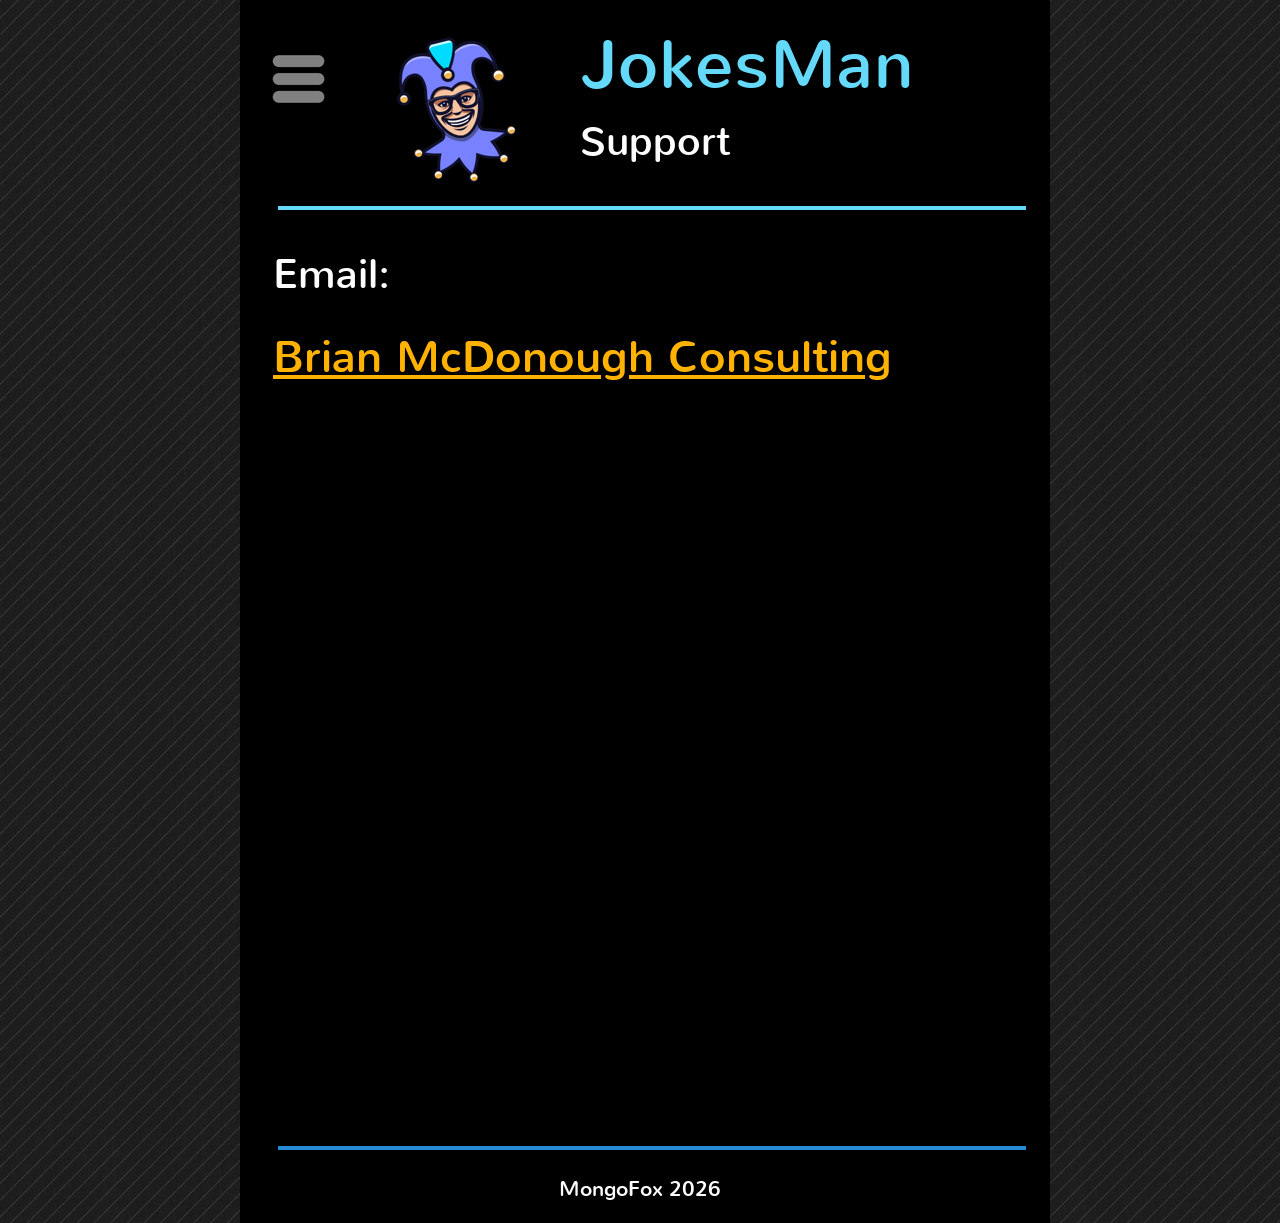
<file: docs/support.html>
<!DOCTYPE html>
<html>
<head>
<meta charset="UTF-8">
<meta name="viewport" content="width=960">
<title>Support</title>
<meta name="robots" content="max-image-preview:large">
<meta name="generator" content="sitely.app 6.2.2">
<style>.anim{visibility:hidden}</style>
<link rel="preload" href="css/Nunito-Regular.woff2" as="font" crossorigin>
<style>html,body{-webkit-text-zoom:reset !important}@font-face{font-display:block;font-family:"Lato 2";src:url('css/Lato-Regular.woff2') format('woff2'),url('css/Lato-Regular.woff') format('woff');font-weight:400}@font-face{font-display:block;font-family:"Nunito 1";src:url('css/Nunito-Regular.woff2') format('woff2'),url('css/Nunito-Regular.woff') format('woff');font-weight:400}body>div{font-size:0}p,span,h1,h2,h3,h4,h5,h6,a,li,button{margin:0;word-spacing:normal;word-wrap:break-word;-ms-word-wrap:break-word;pointer-events:auto;-ms-text-size-adjust:none !important;-moz-text-size-adjust:none !important;-webkit-text-size-adjust:none !important;text-size-adjust:none !important;max-height:10000000px}sup{font-size:inherit;vertical-align:baseline;position:relative;top:-0.4em}sub{font-size:inherit;vertical-align:baseline;position:relative;top:0.4em}ul{display:block;word-spacing:normal;word-wrap:break-word;line-break:normal;list-style-type:none;padding:0;margin:0;-moz-padding-start:0;-khtml-padding-start:0;-webkit-padding-start:0;-o-padding-start:0;-padding-start:0;-webkit-margin-before:0;-webkit-margin-after:0}li{display:block;white-space:normal}[data-marker]::before{content:attr(data-marker) ' ';-webkit-user-select:none;-khtml-user-select:none;-moz-user-select:none;-ms-user-select:none;-o-user-select:none;user-select:none;text-wrap:nowrap}li p, .slc{-webkit-touch-callout:none;-webkit-user-select:none;-khtml-user-select:none;-moz-user-select:none;-ms-user-select:none;-o-user-select:none;user-select:none}form{display:inline-block}a{text-decoration:inherit;color:inherit;-webkit-tap-highlight-color:rgba(0,0,0,0)}textarea{resize:none}.shm-l{float:left;clear:left}.shm-r{float:right;clear:right;shape-outside:content-box}.btf{display:none}.plyr{min-width:0 !important}html{font-family:sans-serif}body{font-size:0;margin:0;--z:1;zoom:var(--z)}audio,video{display:inline-block;vertical-align:baseline}video[controls]{zoom:calc(1/var(--z));transform:scale(var(--z));transform-origin:0 0}audio:not([controls]){display:none;height:0}[hidden],template{display:none}a{background:0 0}b,strong{font-weight:700}dfn{font-style:italic}h1,h2,h3,h4,h5,h6{font-size:1em;line-height:1;margin:0}img{border:0}svg:not(:root){overflow:hidden}button,input,optgroup,select,textarea{color:inherit;font:inherit;margin:0}button{overflow:visible;background:none;border:0;padding:0;text-align:inherit;align-items:initial;padding-block-start:0;padding-block-end:0;padding-inline-start:0}button,select{text-transform:none}button,html input[type=button],input[type=submit]{-webkit-appearance:button;cursor:pointer;box-sizing:border-box;white-space:normal;white-space-collapse:preserve}input[type=text],input[type=password],input[type=email],input[type=date],input[type=number],textarea{-webkit-appearance:none;appearance:none;box-sizing:border-box}button[disabled],html input[disabled]{cursor:default}button::-moz-focus-inner,input::-moz-focus-inner{border:0;padding:0}input{line-height:normal}input[type=checkbox],input[type=radio]{box-sizing:border-box;padding:0}input[type=number]::-webkit-inner-spin-button,input[type=number]::-webkit-outer-spin-button{height:auto}input[type=search]{-webkit-appearance:textfield;-moz-box-sizing:content-box;-webkit-box-sizing:content-box;box-sizing:content-box}input[type=search]::-webkit-search-cancel-button,input[type=search]::-webkit-search-decoration{-webkit-appearance:none}textarea{overflow:auto;box-sizing:border-box;border-color:#ddd}optgroup{font-weight:700}table{border-collapse:collapse;border-spacing:0}td,th{padding:0}blockquote{margin-block-start:0;margin-block-end:0;margin-inline-start:0;margin-inline-end:0}:-webkit-full-screen-ancestor:not(iframe){-webkit-clip-path:initial!important}
html{-webkit-font-smoothing:antialiased; -moz-osx-font-smoothing:grayscale}.menu-content{cursor:pointer;position:relative}li{-webkit-tap-highlight-color:rgba(0,0,0,0)}
@-webkit-keyframes fadeInUp{from{opacity:0;-webkit-transform:translate3d(0,100%,0)}to{opacity:1;-webkit-transform:translate3d(0, 0, 0)}}@keyframes fadeInUp{from{opacity:0;transform:translate3d(0,100%,0)}to{opacity:1;transform:translate3d(0, 0, 0)}}.fadeInUp{-webkit-animation-name:fadeInUp;animation-name:fadeInUp}
.animated{-webkit-animation-fill-mode:both;animation-fill-mode:both}.animated.infinite{-webkit-animation-iteration-count:infinite;animation-iteration-count:infinite}#b{background:#000 url(images/v/pinstriped_suit.png) repeat center top}.ps28{position:relative;margin-top:0}.v8{display:block;pointer-events:none}.s28{width:960px;margin-left:auto;margin-right:auto;min-height:1223px}.v9{display:inline-block;vertical-align:top}.ps29{position:relative;margin-left:80px;margin-top:0}.s29{min-width:810px;width:810px;min-height:1223px}.c8{border:0;-webkit-border-radius:0;-moz-border-radius:0;border-radius:0;background-color:#000}.z25{z-index:1}.ps30{position:relative;margin-left:27px;margin-top:21px}.s30{min-width:759px;width:759px;min-height:165px}.v10{display:inline-block;vertical-align:top;pointer-events:auto;overflow:visible}.ps31{position:relative;margin-left:0;margin-top:26px}.s31{min-width:64px;width:64px;height:64px}.z26{z-index:7}.ps32{position:relative;margin-left:0;margin-top:0}.s32{min-width:64px;width:64px;min-height:64px;height:64px}.m2{padding:0px 0px 0px 0px}.v11{display:block}.mcv2{display:inline-block}.v12{display:inline-block;vertical-align:top;pointer-events:none}.s33{min-width:64px;width:64px;min-height:64px}.c9{border:0;-webkit-border-radius:0;-moz-border-radius:0;border-radius:0;background-color:transparent;background-repeat:no-repeat;background-position:50% 50%;background-size:contain;background-image:url(images/1/hamburger-gray-64.png)}.v13{display:inline-block;vertical-align:top;pointer-events:auto}.ps33{position:relative;margin-left:0;margin-top:22px}.s34{min-width:64px;width:64px;overflow:hidden;height:19px}.p3{text-indent:0;padding-bottom:0;padding-right:0;text-align:center}.f12{font-family:"Lato 2";font-size:12px;font-size:calc(12px * var(--f));line-height:1.334;font-weight:400;font-style:normal;text-decoration:none;text-transform:none;letter-spacing:normal;color:transparent;background-color:initial;text-shadow:none}.v14{display:none}.s35{min-width:361px;width:361px;min-height:525px;height:525px}.z27{z-index:9999}.s36{min-width:361px;width:361px;height:117px;box-shadow:13px 13px 4px rgba(0,0,0,0.4);-webkit-border-radius:14px;-moz-border-radius:14px;border-radius:14px}.s37{min-width:355px;width:355px;min-height:111px}.c11{border:3px double #000;background-clip:padding-box;-webkit-border-radius:14px;-moz-border-radius:14px;border-radius:14px;background-color:#268bd2}.ps34{position:relative;margin-left:0;margin-top:17px}.s38{min-width:355px;width:355px;overflow:hidden;height:77px}.f13{font-family:"Helvetica Neue", Helvetica, Arial, sans-serif;font-size:63px;font-size:calc(63px * var(--f));line-height:1.096;font-weight:700;font-style:normal;text-decoration:none;text-transform:none;letter-spacing:normal;color:#fdfdfd;background-color:initial;text-shadow:2px 2px 1px #000}.ps35{position:relative;margin-left:0;margin-top:19px}.ps36{position:relative;margin-left:26px;margin-top:15px}.s39{min-width:200px;width:200px;min-height:150px;height:150px}.z28{z-index:6}.a2{display:block}.i4{position:absolute;left:25px;width:150px;top:0;height:150px;-webkit-border-radius:0;-moz-border-radius:0;border-radius:0;border:0}.i5{width:100%;height:100%;display:inline-block;-webkit-transform:translate3d(0,0,0)}.ps37{position:relative;margin-left:23px;margin-top:0}.s40{min-width:446px;width:446px;min-height:149px;line-height:0}.s41{min-width:446px;width:446px;overflow:hidden;height:97px}.z29{z-index:10}.p4{text-indent:0;padding-bottom:0;padding-right:0;text-align:left}.f14{font-family:"Nunito 1";font-size:68px;font-size:calc(68px * var(--f));line-height:1.310;font-weight:400;font-style:normal;text-decoration:none;text-transform:none;letter-spacing:0.97px;color:#64d9f9;background-color:initial;text-shadow:none}.s42{min-width:446px;width:446px;overflow:hidden;height:52px}.z30{z-index:2}.f15{font-family:"Nunito 1";font-size:40px;font-size:calc(40px * var(--f));line-height:1.201;font-weight:400;font-style:normal;text-decoration:none;text-transform:none;letter-spacing:normal;color:#fdfdfd;background-color:initial;text-shadow:none}.ps38{position:relative;margin-left:38px;margin-top:20px}.s43{min-width:748px;width:748px;min-height:4px;-ms-transform:scale(1, -1);-moz-transform:scale(1, -1);-webkit-transform:scale(1, -1);transform:scale(1, -1)}.c12{border:0;-webkit-border-radius:0;-moz-border-radius:0;border-radius:0;background-color:#64d9f9}.z31{z-index:5}.ps39{position:relative;margin-left:33px;margin-top:27px}.s44{min-width:463px;width:463px;overflow:hidden;height:76px}.z32{z-index:3}.f16{font-family:"Nunito 1";font-size:41px;font-size:calc(41px * var(--f));line-height:1.855;font-weight:400;font-style:normal;text-decoration:none;text-transform:none;letter-spacing:normal;color:#fdfdfd;background-color:initial;text-shadow:none}.ps40{position:relative;margin-left:33px;margin-top:3px}.s45{min-width:753px;width:753px;overflow:hidden;height:174px}.z33{z-index:4}.f17{font-family:"Nunito 1";font-size:45px;font-size:calc(45px * var(--f));line-height:1.845;font-weight:400;font-style:normal;text-decoration:underline;text-transform:none;letter-spacing:normal;color:#ffb200;background-color:initial;text-shadow:none}.ps41{position:relative;margin-left:38px;margin-top:656px}.c13{border:0;-webkit-border-radius:0;-moz-border-radius:0;border-radius:0;background-color:#268bd2}.z34{z-index:9}.ps42{position:relative;margin-left:100px;margin-top:20px}.s46{min-width:600px;width:600px;overflow:hidden;height:41px}.z35{z-index:8}.f18{font-family:"Nunito 1";font-size:21px;font-size:calc(21px * var(--f));line-height:1.858;font-weight:400;font-style:normal;text-decoration:none;text-transform:none;letter-spacing:normal;color:#fdfdfd;background-color:initial;text-shadow:none}@media (min-width:960px) and (-webkit-min-device-pixel-ratio:1.7), (min-width:960px) and (min-resolution:144dpi) {.c9{background-image:url(images/k/hamburger-gray-128.png)}}</style>
<meta name="referrer" content="origin-when-cross-origin">
<link rel="stylesheet" href="css/site.7b04c4.css" media="print" onload="this.media='all';this.onload=null;">
<noscript><link rel="stylesheet" href="css/site.7b04c4.css" type="text/css"></noscript>
</head>
<body style="--sw:0px" id="b">
<script>!function(){var t,e,n=document.body,r=("0"===n.style.getPropertyValue("--sw")&&n.style.setProperty("--sw","0px"),document.createElement("P")),i=(r.innerHTML="&nbsp;",r.style.cssText="position:fixed;visibility:hidden;font-size:100px;zoom:1",r.setAttribute("aria-hidden","true"),n.appendChild(r),t=r,function(){var e=Math.trunc(1e4/parseFloat(window.getComputedStyle(t).getPropertyValue("font-size")))/100;e!=n.style.getPropertyValue("--f")&&n.style.setProperty("--f",e)});"ResizeObserver"in window?new ResizeObserver(i).observe(r):"requestAnimationFrame"in window?(e=function(){i(),requestAnimationFrame(e)},requestAnimationFrame(e)):setInterval(i,100)}();</script>

<div class="ps28 v8 s28">
<div class="v9 ps29 s29 c8 z25">
<div class="v9 ps30 s30">
<div class="v10 ps31 s31 z26">
<ul class="menu-dropdown-1 v9 ps32 s32 m2" id="m2">
<li class="v11 ps32 s31">
<div class="menu-content mcv2">
<div class="v12 ps32 s33 c9">
<div class="v13 ps33 s34 c10">
<p class="p3 f12">Menu</p>
</div>
</div>
</div>
<ul class="menu-dropdown v14 ps32 s35 m2 z27">
<li class="v11 ps32 s36">
<a href="./"><div class="menu-content mcv2"><div class="v12 ps32 s37 c11"><div class="v13 ps34 s38 c10"><p class="p3 f13">JokesMan</p></div></div></div></a>
</li>
<li class="v11 ps35 s36">
<a href="#"><div class="menu-content mcv2"><div class="v12 ps32 s37 c11"><div class="v13 ps34 s38 c10"><p class="p3 f13">Support</p></div></div></div></a>
</li>
<li class="v11 ps35 s36">
<a href="privacy.html"><div class="menu-content mcv2"><div class="v12 ps32 s37 c11"><div class="v13 ps34 s38 c10"><p class="p3 f13">Privacy</p></div></div></div></a>
</li>
<li class="v11 ps35 s36">
<a href="disclaimer.html"><div class="menu-content mcv2"><div class="v12 ps32 s37 c11"><div class="v13 ps34 s38 c10"><p class="p3 f13">Disclaimer</p></div></div></div></a>
</li>
</ul>
</li>
</ul>
</div>
<div class="v13 ps36 s39 c10 z28">
<a href="./" class="a2"><picture class="i5"><source srcset="images/u/webjokesmanicon-150.png 1x, images/5/webjokesmanicon-300.png 2x"><img src="images/5/webjokesmanicon-300.png" class="i4"></picture></a>
</div>
<div class="v9 ps37 s40">
<div class="v13 ps32 s41 c10 z29">
<h2 class="p4"><a role="button" href="./" class="f14">JokesMan</a></h2>
</div>
<div class="v13 ps32 s42 c10 z30">
<p class="p4"><a role="button" href="./" class="f15">Support</a></p>
</div>
</div>
</div>
<div class="v9 ps38 s43 c12 z31"></div>
<div class="v13 ps39 s44 c10 z32">
<p class="p4 f16">Email:</p>
</div>
<div class="anim fadeInUp un1 v13 ps40 s45 c10 z33">
<p class="p4"><a aria-label="Contact Support Team" role="button" href="javascript:em1();" class="f17">Brian McDonough Consulting</a></p>
</div>
<div class="v9 ps41 s43 c13 z34"></div>
<div class="v13 ps42 s46 c10 z35">
<p class="p3 f18">MongoFox 2026</p>
</div>
</div>
</div>
<div class="btf c1">
</div>
<script>function em1(){var c="csjbondepopvhidpotvmujohAhnbjm/dpn@tvckfdu>Buufoujpo&31KplftNbo&31Tvqqpsu&31Ufbn'cpez>Ufbn-";var addr="mailto:";for(var i=0;i<c.length;i++)addr+=String.fromCharCode(c.charCodeAt(i)-1);window.location.href=addr;}!function(){if("Promise"in window&&void 0!==window.performance){var e,t,r=document,n=function(){return r.createElement("link")},o=new Set,a=n(),i=a.relList&&a.relList.supports&&a.relList.supports("prefetch"),s=location.href.replace(/#[^#]+$/,"");o.add(s);var c=function(e){var t=location,r="http:",n="https:";if(e&&e.href&&e.origin==t.origin&&[r,n].includes(e.protocol)&&(e.protocol!=r||t.protocol!=n)){var o=e.pathname;if(!(e.hash&&o+e.search==t.pathname+t.search||"?preload=no"==e.search.substr(-11)||".html"!=o.substr(-5)&&".html"!=o.substr(-5)&&"/"!=o.substr(-1)))return!0}},u=function(e){var t=e.replace(/#[^#]+$/,"");if(!o.has(t)){if(i){var a=n();a.rel="prefetch",a.href=t,r.head.appendChild(a)}else{var s=new XMLHttpRequest;s.open("GET",t,s.withCredentials=!0),s.send()}o.add(t)}},p=function(e){return e.target.closest("a")},f=function(t){var r=t.relatedTarget;r&&p(t)==r.closest("a")||e&&(clearTimeout(e),e=void 0)},d={capture:!0,passive:!0};r.addEventListener("touchstart",function(e){t=performance.now();var r=p(e);c(r)&&u(r.href)},d),r.addEventListener("mouseover",function(r){if(!(performance.now()-t<1200)){var n=p(r);c(n)&&(n.addEventListener("mouseout",f,{passive:!0}),e=setTimeout(function(){u(n.href),e=void 0},80))}},d)}}();(()=>{var u={},i={},l={};window.ld=function(r,e,t){function o(){"interactive"==document.readyState?(e&&e(),document.addEventListener("readystatechange",function(){"complete"==document.readyState&&t&&t()})):"complete"==document.readyState?(e&&e(),t&&t()):document.addEventListener("readystatechange",function(){"interactive"==document.readyState&&e&&e(),"complete"==document.readyState&&t&&t()})}function n(e){function t(){for(var e=0;e<r.length;e++){var t,n=(1<<e)-1;if((d&n)==n&&(n=l[r[e]]))if(u[r[e]]||(t=document.createElement("script"),window.pctx=r[e],t.textContent=n,document.body.appendChild(t),u[r[e]]=!0),(d|=1<<e)==c)return o(),0}return 1}var n=r[e];if(null==i[n]){i[n]=[];var a=new XMLHttpRequest;a.open("GET",n,!0),a.onload=function(){l[n]=a.responseText,[].forEach.call(i[n],function(e){e()})},i[n].push(t),a.send()}else{if(u[n])return t();i[n].push(t)}return 1}var c=(1<<r.length)-1,d=0;if(r.length)for(var a=0;a<r.length&&n(a);a++);else o()}})();ld([],function(){!function(){let e=document.querySelectorAll('a[href^="#"]:not(.noConsent):not(.denyConsent):not(.removeConsent):not(.allowConsent):not(.allowSelectedConsent)'),t,o=navigator.userAgent,p=/chrome/i.test(o),m=/firefox/i.test(o),d=/iPad|iPhone|iPod/.test(o)&&!window.MSStream||"MacIntel"===navigator.platform&&1<navigator.maxTouchPoints,w=/safari/i.test(o)&&!!(t=o.match(/(Version|CriOS|FxiOS)\/([\d.]+)/i))&&("version"===t[1].toLowerCase()&&26.4<=parseFloat(t[2])||"crios"===t[1].toLowerCase()&&148<=parseFloat(t[2])||"fxios"===t[1].toLowerCase()&&150<=parseFloat(t[2]));[].forEach.call(e,function(c){c.addEventListener("click",function(e){var o,a,t=!1,n=document.body.parentNode,r=(d&&"none"!=getComputedStyle(n).getPropertyValue("scroll-snap-type")&&(n.setAttribute("data-snap",n.style.scrollSnapType),n.style.scrollSnapType="none",t=!0),0);if(1<c.hash.length){var n=parseFloat(getComputedStyle(document.body).getPropertyValue("zoom")),s=(!m&&!w&&n||(n=1),c.hash.slice(1)),i=document.getElementById(s);if(null===i&&null===(i=document.querySelector('[name="'+s+'"]')))return;r=p?i.getBoundingClientRect().top*n+pageYOffset:(i.getBoundingClientRect().top+pageYOffset)*n}else if(t)for(var l=document.querySelectorAll("[data-block-group]"),u=0;u<l.length;u++)if("none"!=getComputedStyle(l[u]).getPropertyValue("scroll-snap-align")){i=l[u];break}t?window.smoothScroll(e,i,1):"scrollBehavior"in document.documentElement.style?scroll({top:r,left:0,behavior:"smooth"}):"requestAnimationFrame"in window?(o=pageYOffset,a=null,requestAnimationFrame(function e(t){t=(t-(a=a||t))/400;scrollTo(0,o<r?(r-o)*t+o:o-(o-r)*t),t<1?requestAnimationFrame(e):scrollTo(0,r)})):scrollTo(0,r),e.preventDefault()},!1)})}(),window.smoothScroll=function(e,o,a,n){e.stopImmediatePropagation();var r=pageYOffset,e=o?(o="string"==typeof o||o instanceof String?document.querySelector(o):o).getBoundingClientRect().top:-r;let t,s=navigator.userAgent,i=/chrome/i.test(s),l=/firefox/i.test(s),u=(/iPad|iPhone|iPod/.test(s)&&!window.MSStream||navigator.platform,/safari/i.test(s)&&!!(t=s.match(/(Version|CriOS|FxiOS)\/([\d.]+)/i))&&("version"===t[1].toLowerCase()&&26.4<=parseFloat(t[2])||"crios"===t[1].toLowerCase()&&148<=parseFloat(t[2])||"fxios"===t[1].toLowerCase()&&150<=parseFloat(t[2])));var c=parseFloat(getComputedStyle(document.body).getPropertyValue("zoom")),p=e*(c=!l&&!u&&c?c:1)+(i?0:r*(c-1)),m=null;function d(){w((window.performance.now?window.performance:Date).now())}function w(e){var e=(e-(m=null===m?e:m))/1e3,t=function(e,t,o){switch(n){case"linear":break;case"easeInQuad":e*=e;break;case"easeOutQuad":e=1-(1-e)*(1-e);break;case"easeInCubic":e*=e*e;break;case"easeOutCubic":e=1-Math.pow(1-e,3);break;case"easeInOutCubic":e=e<.5?4*e*e*e:1-Math.pow(-2*e+2,3)/2;break;case"easeInQuart":e*=e*e*e;break;case"easeOutQuart":e=1-Math.pow(1-e,4);break;case"easeInOutQuart":e=e<.5?8*e*e*e*e:1-Math.pow(-2*e+2,4)/2;break;case"easeInQuint":e*=e*e*e*e;break;case"easeOutQuint":e=1-Math.pow(1-e,5);break;case"easeInOutQuint":e=e<.5?16*e*e*e*e*e:1-Math.pow(-2*e+2,5)/2;break;case"easeInCirc":e=1-Math.sqrt(1-Math.pow(e,2));break;case"easeOutCirc":e=Math.sqrt(1-Math.pow(1-e,2));break;case"easeInOutCirc":e=e<.5?(1-Math.sqrt(1-Math.pow(2*e,2)))/2:(Math.sqrt(1-Math.pow(-2*e+2,2))+1)/2;break;default:e=e<.5?2*e*e:1-Math.pow(-2*e+2,2)/2}1<e&&(e=1);return t+o*e}(e/a,r,p);window.scrollTo(0,t),e<a?"requestAnimationFrame"in window?requestAnimationFrame(w):setTimeout(d,1e3/120):(/iPad|iPhone|iPod/.test(navigator.userAgent)&&!window.MSStream||"MacIntel"===navigator.platform&&1<navigator.maxTouchPoints)&&(o&&o.scrollIntoView(),setTimeout(function(){var e=document.body.parentNode;e.style.scrollSnapType=e.getAttribute("data-snap"),e.removeAttribute("data-snap")},100))}return"requestAnimationFrame"in window?requestAnimationFrame(w):setTimeout(d,1e3/120),!1};!function(){var e=null;if(location.hash){var t=location.hash.replace("#",""),n=function(){var o=document.getElementById(t);null===o&&(o=document.querySelector('[name="'+t+'"]')),o&&o.scrollIntoView(!0),"0px"===window.getComputedStyle(document.body).getPropertyValue("min-width")?setTimeout(n,100):null!=e&&setTimeout(e,100)};n()}else null!=e&&e()}();});ld(["js/menu.47858a.js","js/menu-dropdown-animations.47858a.js","js/menu-dropdown.7b04c4.js","js/menu-dropdown-1.7b04c4.js"],function(){initMenu(document.querySelector('#m2'));});ld(["js/woolite.47858a.js"],function(){wl.addAnimation('.un1',"1.00s","0.00s",1,100);wl.start();});</script>
</body>
</html>
</file>
<file: docs/css/site.7b04c4.css>
body{--f:1;min-width:960px}/* Background pattern from Toptal Subtle Patterns subtlepatterns.com */.menu-content{cursor:pointer;position:relative}li{-webkit-tap-highlight-color:rgba(0,0,0,0)}
.c1{display:inline-block;position:relative;margin-left:0;margin-top:0}.animated{-webkit-animation-fill-mode:both;animation-fill-mode:both}.animated.infinite{-webkit-animation-iteration-count:infinite;animation-iteration-count:infinite}@-webkit-keyframes fadeInUp{from{opacity:0;-webkit-transform:translate3d(0,100%,0)}to{opacity:1;-webkit-transform:translate3d(0, 0, 0)}}@keyframes fadeInUp{from{opacity:0;transform:translate3d(0,100%,0)}to{opacity:1;transform:translate3d(0, 0, 0)}}.fadeInUp{-webkit-animation-name:fadeInUp;animation-name:fadeInUp}
</file>
